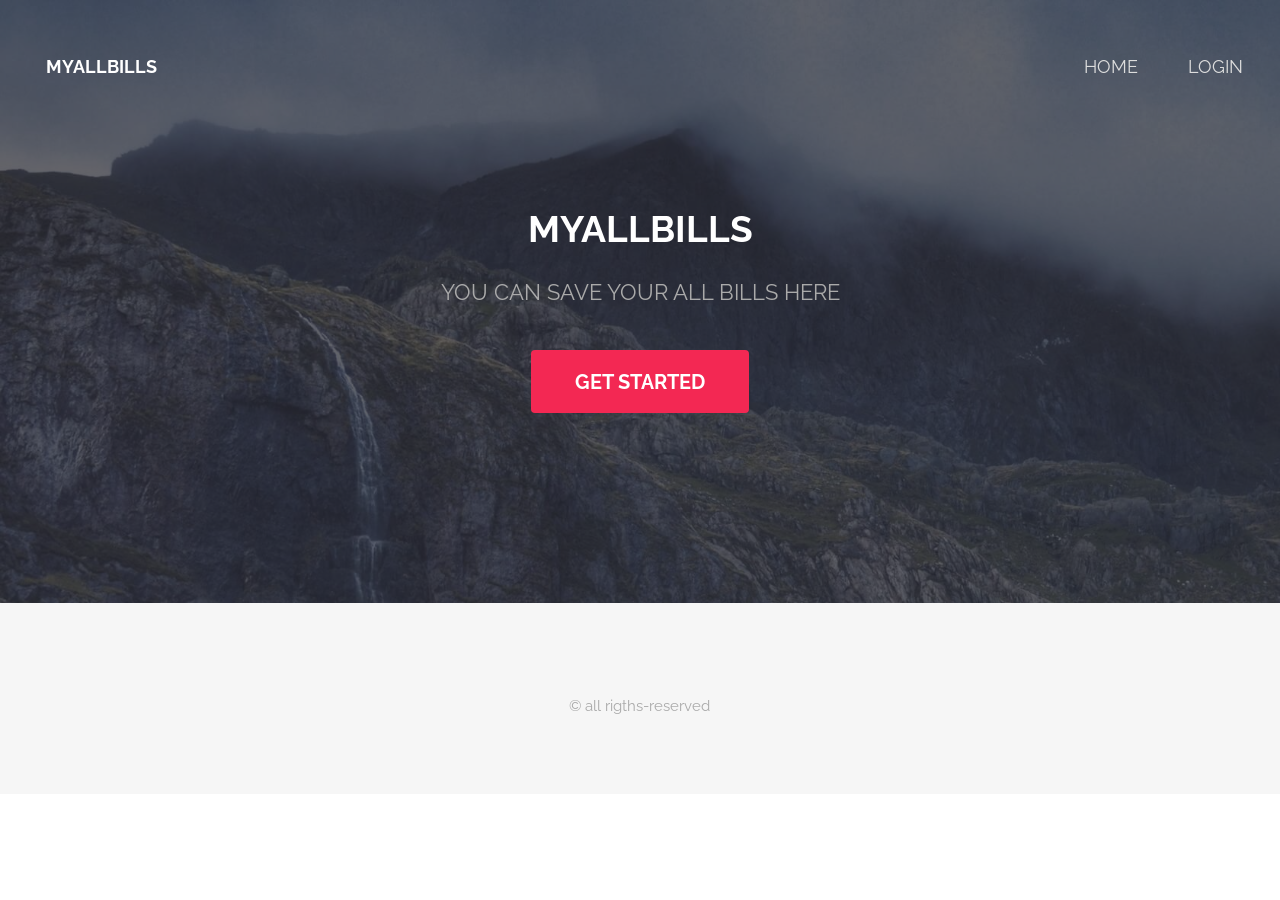
<file: Index.html>
<!DOCTYPE HTML>
<!--
	Spatial by TEMPLATED
	templated.co @templatedco
	Released for free under the Creative Commons Attribution 3.0 license (templated.co/license)
-->
<html>
	<head>
		<title>Home:myallBills</title>
		<meta charset="utf-8" />
		<meta name="viewport" content="width=device-width, initial-scale=1" />
		<link rel="stylesheet" href="new/assets/css/main.css" />
	</head>
	<body class="landing">

		<!-- Header -->
			<header id="header" class="alt">
				<h1><strong><a href="index.html">myallBills</a></strong></h1>
				<nav id="nav">
					<ul>
						<li><a href="index.html">Home</a></li>
						<li><a href="login.html">Login</a></li>
						
					</ul>
				</nav>
			</header>

			<a href="#menu" class="navPanelToggle"><span class="fa fa-bars"></span></a>

		<!-- Banner -->
			<section id="banner">
				<h2>myallBills</h2>
				<p>You can save your all bills here</p>
				<ul class="actions">
					<li><a href="registration.html" class="button special big">Get Started</a></li>
				</ul>
			</section>

			
		<!-- Footer -->
			<footer id="footer">
				<div class="container">
					
					<p class="copyright" &copy;>
						&copy; all rigths-reserved
					</p>
				</div>
			</footer>

		<!-- Scripts -->
			<script src="new/assets/js/jquery.min.js"></script>
			<script src="new/assets/js/skel.min.js"></script>
			<script src="new/assets/js/util.js"></script>
			<script src="new/assets/js/main.js"></script>

	</body>
</html>
</file>
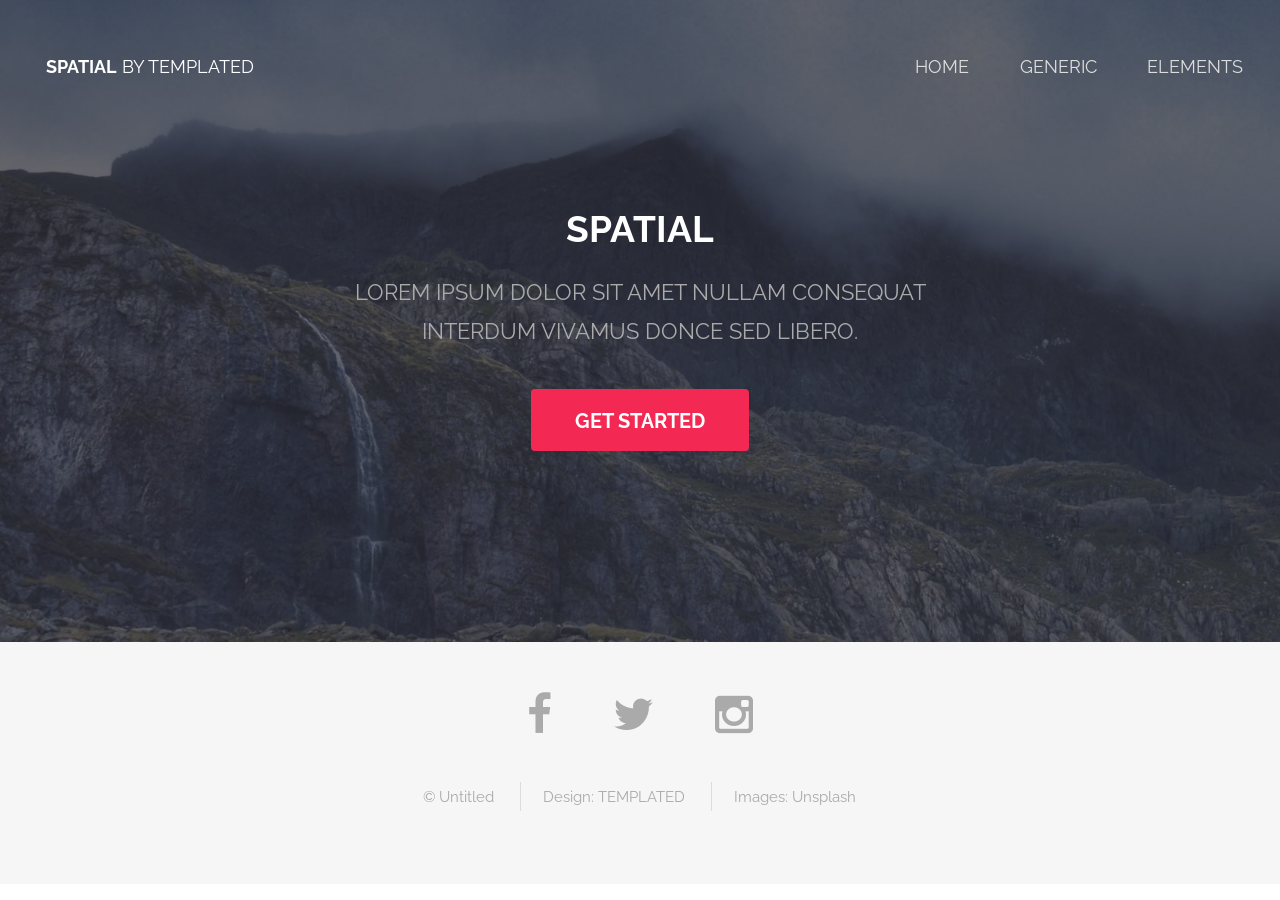
<file: new/index.html>
<!DOCTYPE HTML>
<!--
	Spatial by TEMPLATED
	templated.co @templatedco
	Released for free under the Creative Commons Attribution 3.0 license (templated.co/license)
-->
<html>
	<head>
		<title>Spatial by TEMPLATED</title>
		<meta charset="utf-8" />
		<meta name="viewport" content="width=device-width, initial-scale=1" />
		<link rel="stylesheet" href="assets/css/main.css" />
	</head>
	<body class="landing">

		<!-- Header -->
			<header id="header" class="alt">
				<h1><strong><a href="index.html">Spatial</a></strong> by Templated</h1>
				<nav id="nav">
					<ul>
						<li><a href="index.html">Home</a></li>
						<li><a href="generic.html">Generic</a></li>
						<li><a href="elements.html">Elements</a></li>
					</ul>
				</nav>
			</header>

			<a href="#menu" class="navPanelToggle"><span class="fa fa-bars"></span></a>

		<!-- Banner -->
			<section id="banner">
				<h2>Spatial</h2>
				<p>Lorem ipsum dolor sit amet nullam consequat <br /> interdum vivamus donce sed libero.</p>
				<ul class="actions">
					<li><a href="#" class="button special big">Get Started</a></li>
				</ul>
			</section>

			
		<!-- Footer -->
			<footer id="footer">
				<div class="container">
					<ul class="icons">
						<li><a href="#" class="icon fa-facebook"></a></li>
						<li><a href="#" class="icon fa-twitter"></a></li>
						<li><a href="#" class="icon fa-instagram"></a></li>
					</ul>
					<ul class="copyright">
						<li>&copy; Untitled</li>
						<li>Design: <a href="http://templated.co">TEMPLATED</a></li>
						<li>Images: <a href="http://unsplash.com">Unsplash</a></li>
					</ul>
				</div>
			</footer>

		<!-- Scripts -->
			<script src="assets/js/jquery.min.js"></script>
			<script src="assets/js/skel.min.js"></script>
			<script src="assets/js/util.js"></script>
			<script src="assets/js/main.js"></script>

	</body>
</html>
</file>
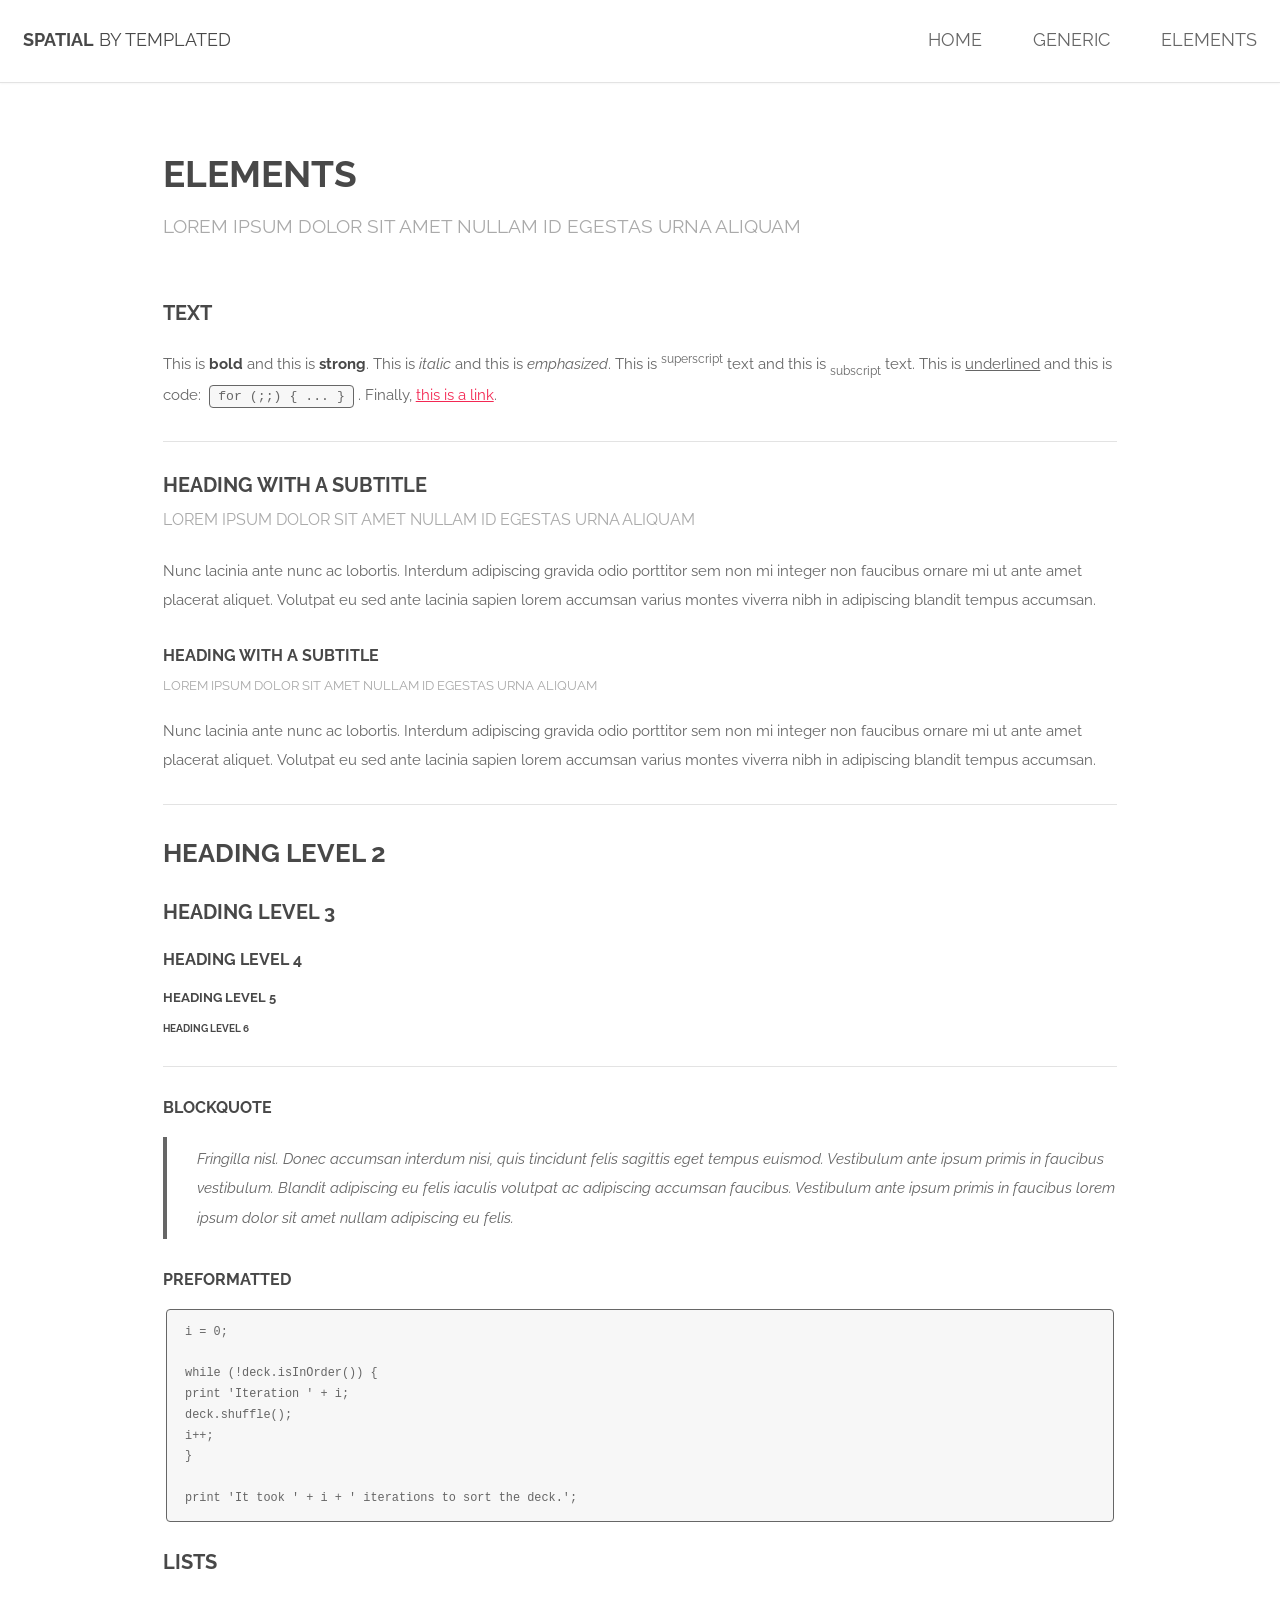
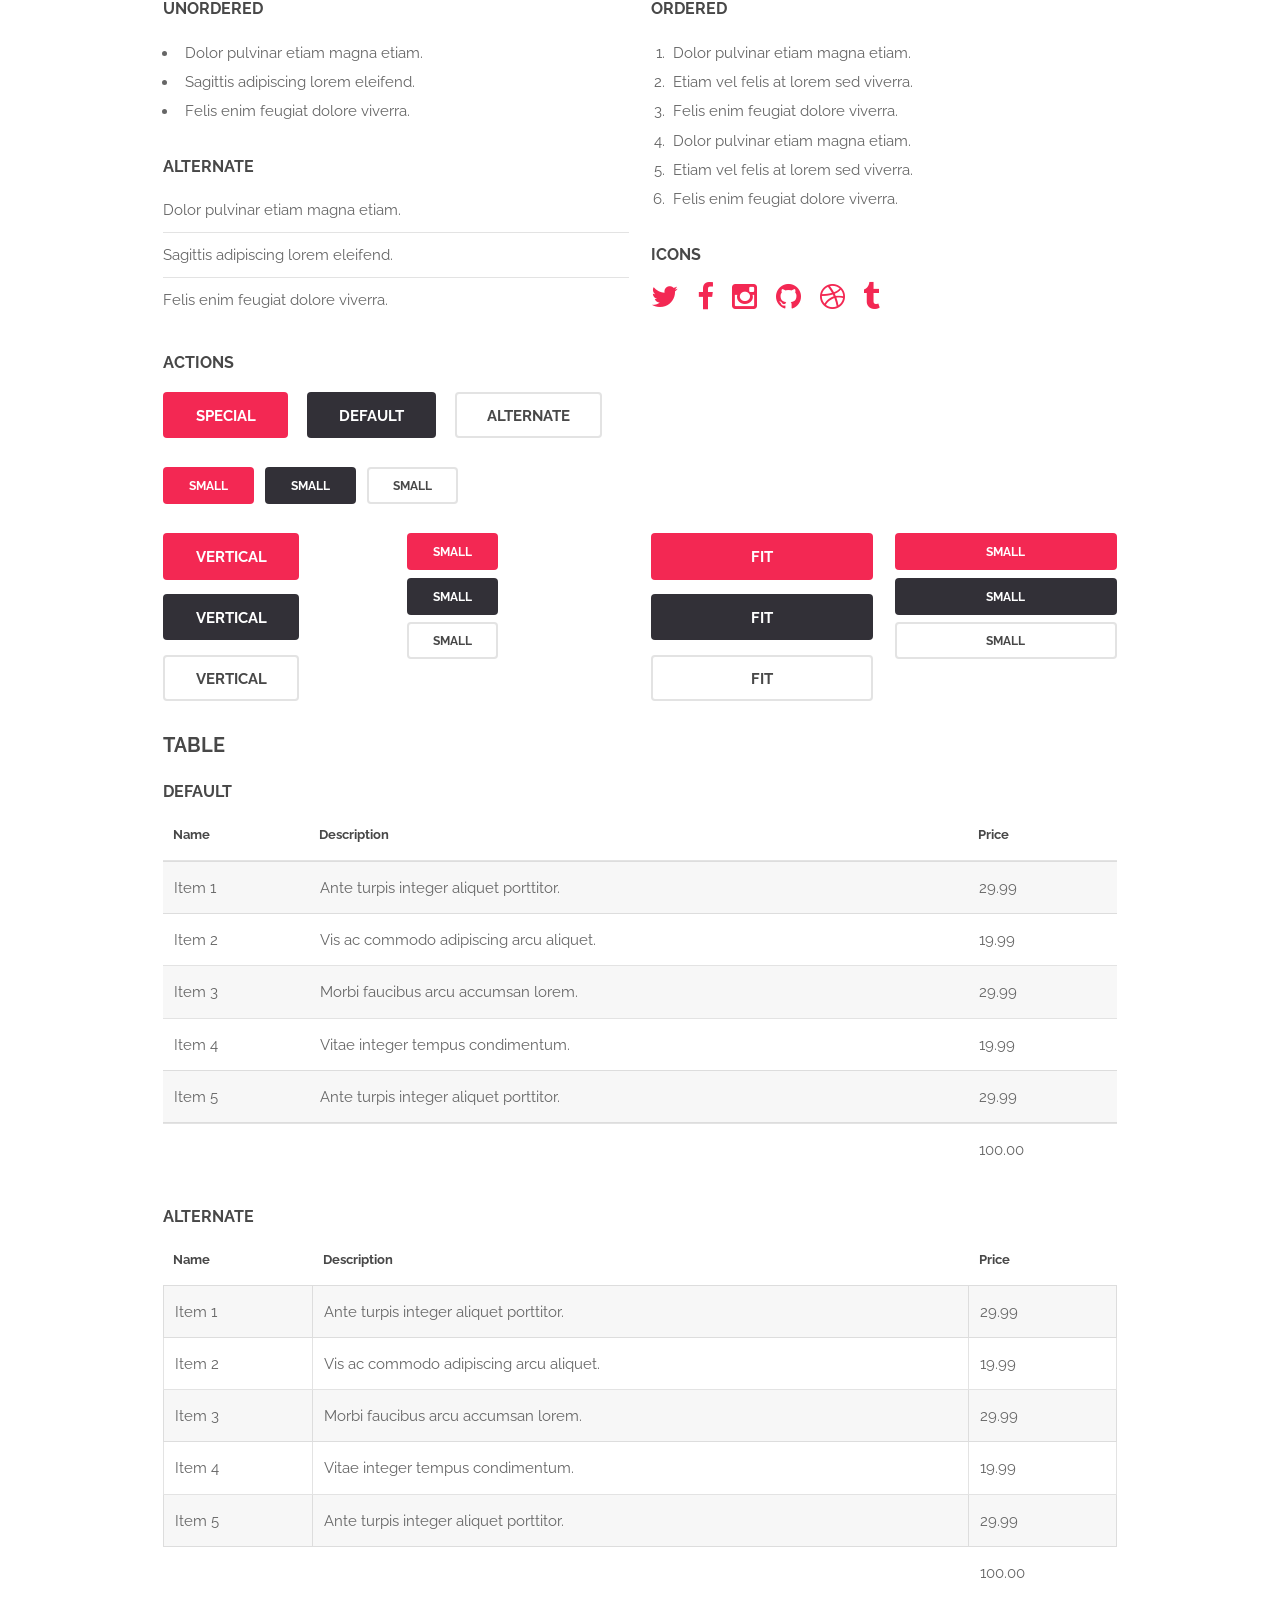
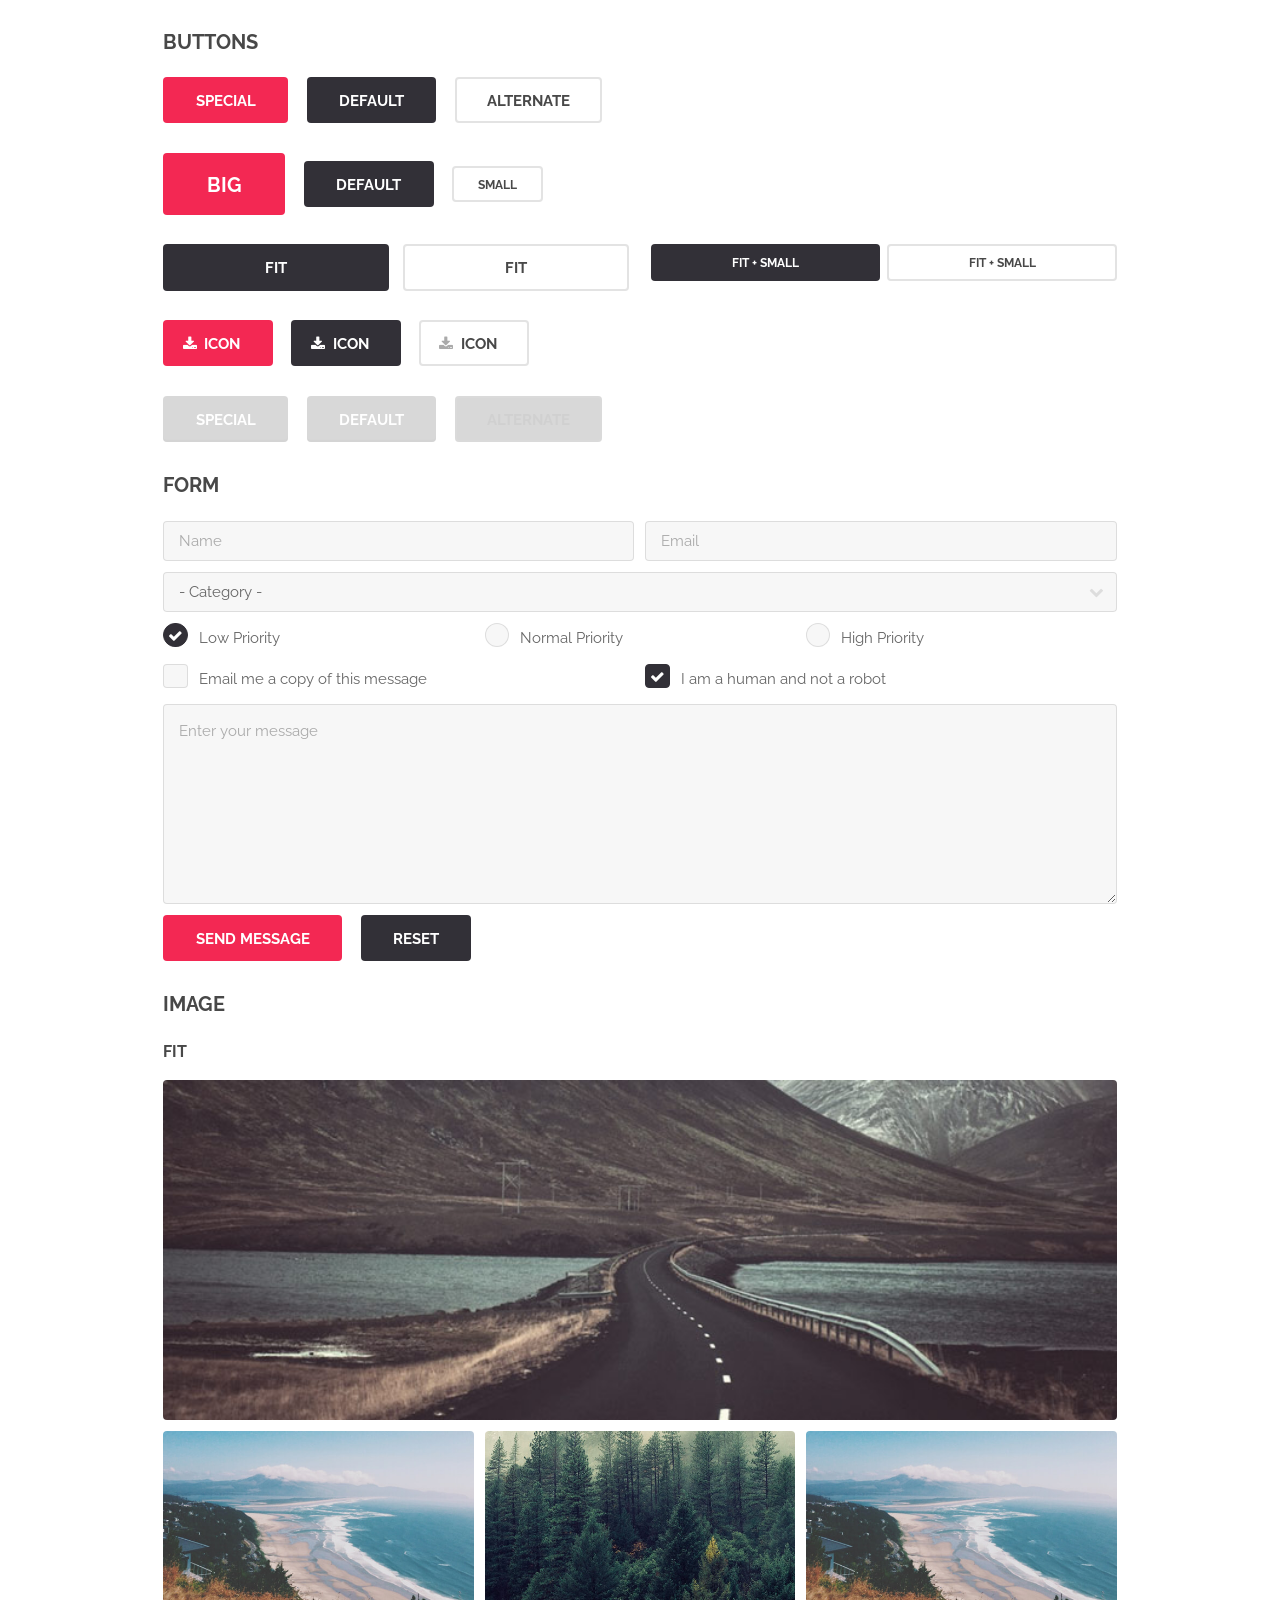
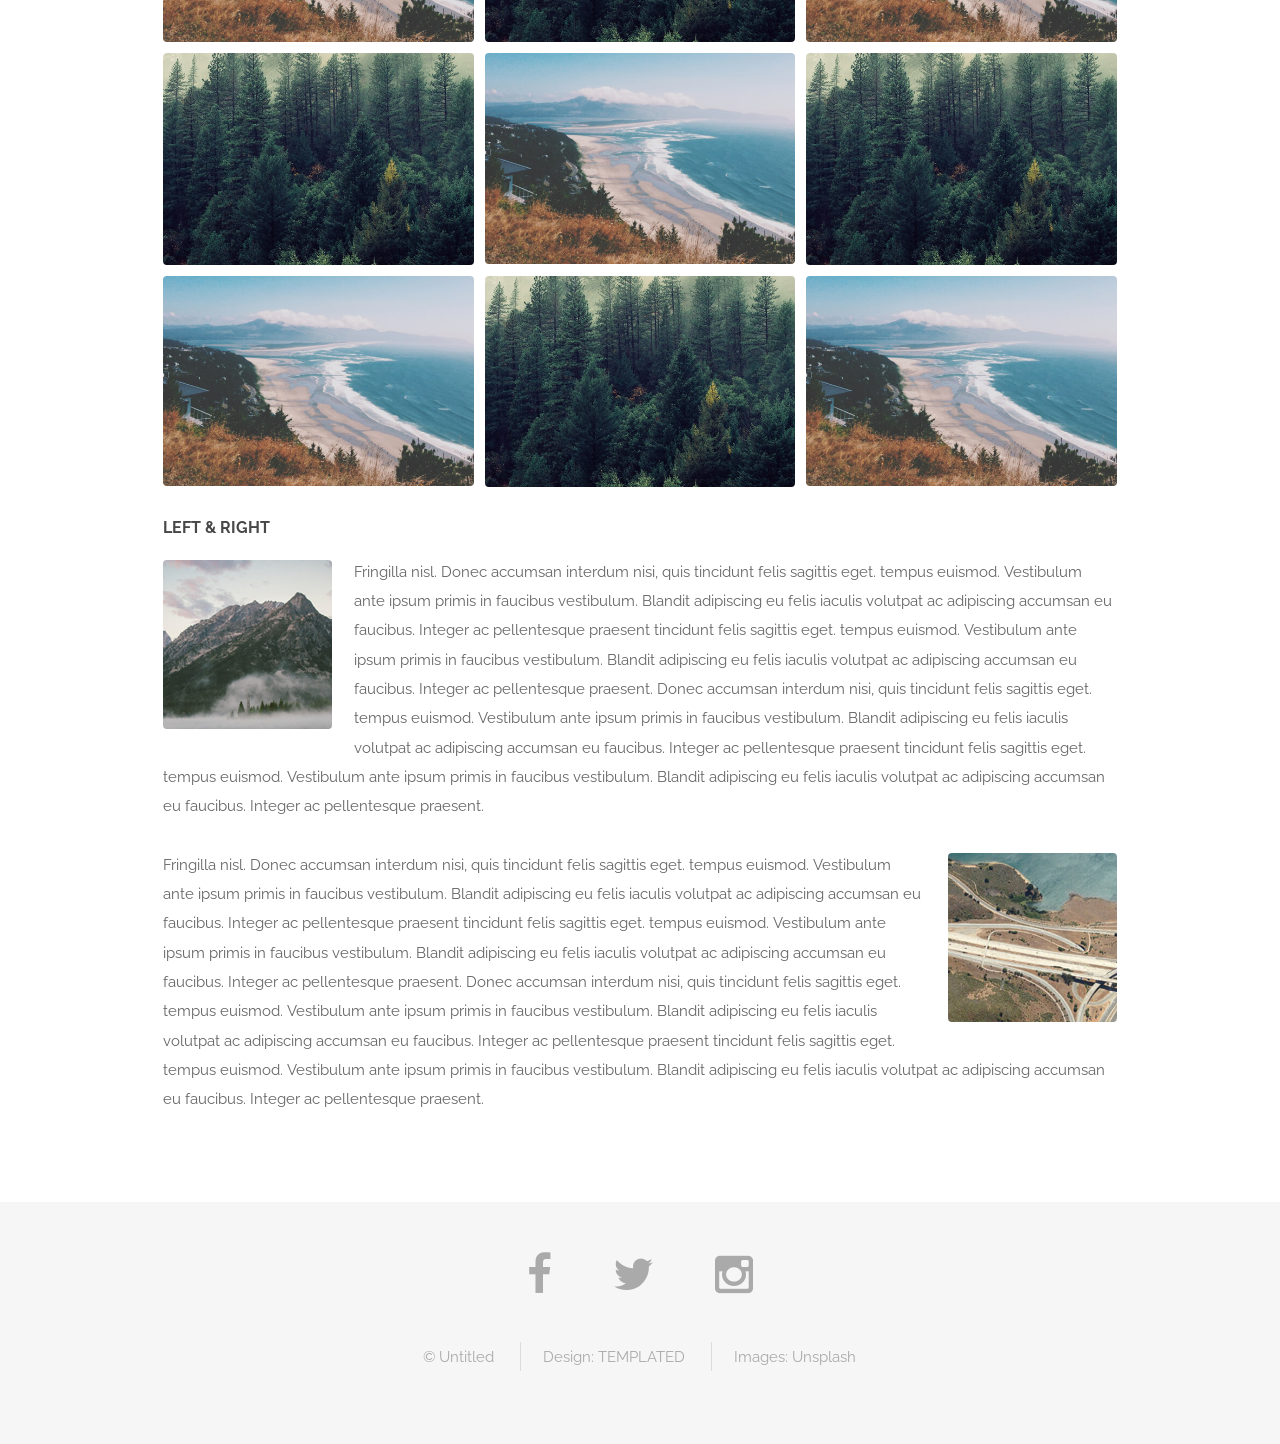
<file: new/elements.html>
<!DOCTYPE HTML>
<!--
	Spatial by TEMPLATED
	templated.co @templatedco
	Released for free under the Creative Commons Attribution 3.0 license (templated.co/license)
-->
<html>
	<head>
		<title>Elements - Spatial by TEMPLATED</title>
		<meta charset="utf-8" />
		<meta name="viewport" content="width=device-width, initial-scale=1" />
		<link rel="stylesheet" href="assets/css/main.css" />
	</head>
	<body>

		<!-- Header -->
			<header id="header">
				<h1><strong><a href="index.html">Spatial</a></strong> by Templated</h1>
				<nav id="nav">
					<ul>
						<li><a href="index.html">Home</a></li>
						<li><a href="generic.html">Generic</a></li>
						<li><a href="elements.html">Elements</a></li>
					</ul>
				</nav>
			</header>

			<a href="#menu" class="navPanelToggle"><span class="fa fa-bars"></span></a>

		<!-- Main -->
			<section id="main" class="wrapper">
				<div class="container">
					<header class="major special">
						<h2>Elements</h2>
						<p>Lorem ipsum dolor sit amet nullam id egestas urna aliquam</p>
					</header>

					<!-- Text -->
						<section>
							<h3>Text</h3>
							<p>This is <b>bold</b> and this is <strong>strong</strong>. This is <i>italic</i> and this is <em>emphasized</em>.
							This is <sup>superscript</sup> text and this is <sub>subscript</sub> text.
							This is <u>underlined</u> and this is code: <code>for (;;) { ... }</code>. Finally, <a href="#">this is a link</a>.</p>

							<hr />

							<header>
								<h3>Heading with a Subtitle</h3>
								<p>Lorem ipsum dolor sit amet nullam id egestas urna aliquam</p>
							</header>
							<p>Nunc lacinia ante nunc ac lobortis. Interdum adipiscing gravida odio porttitor sem non mi integer non faucibus ornare mi ut ante amet placerat aliquet. Volutpat eu sed ante lacinia sapien lorem accumsan varius montes viverra nibh in adipiscing blandit tempus accumsan.</p>
							<header>
								<h4>Heading with a Subtitle</h4>
								<p>Lorem ipsum dolor sit amet nullam id egestas urna aliquam</p>
							</header>
							<p>Nunc lacinia ante nunc ac lobortis. Interdum adipiscing gravida odio porttitor sem non mi integer non faucibus ornare mi ut ante amet placerat aliquet. Volutpat eu sed ante lacinia sapien lorem accumsan varius montes viverra nibh in adipiscing blandit tempus accumsan.</p>

							<hr />

							<h2>Heading Level 2</h2>
							<h3>Heading Level 3</h3>
							<h4>Heading Level 4</h4>
							<h5>Heading Level 5</h5>
							<h6>Heading Level 6</h6>

							<hr />

							<h4>Blockquote</h4>
							<blockquote>Fringilla nisl. Donec accumsan interdum nisi, quis tincidunt felis sagittis eget tempus euismod. Vestibulum ante ipsum primis in faucibus vestibulum. Blandit adipiscing eu felis iaculis volutpat ac adipiscing accumsan faucibus. Vestibulum ante ipsum primis in faucibus lorem ipsum dolor sit amet nullam adipiscing eu felis.</blockquote>

							<h4>Preformatted</h4>
							<pre><code>i = 0;

while (!deck.isInOrder()) {
print 'Iteration ' + i;
deck.shuffle();
i++;
}

print 'It took ' + i + ' iterations to sort the deck.';</code></pre>
						</section>

					<!-- Lists -->
						<section>
							<h3>Lists</h3>
							<div class="row">
								<div class="6u 12u$(xsmall)">

									<h4>Unordered</h4>
									<ul>
										<li>Dolor pulvinar etiam magna etiam.</li>
										<li>Sagittis adipiscing lorem eleifend.</li>
										<li>Felis enim feugiat dolore viverra.</li>
									</ul>

									<h4>Alternate</h4>
									<ul class="alt">
										<li>Dolor pulvinar etiam magna etiam.</li>
										<li>Sagittis adipiscing lorem eleifend.</li>
										<li>Felis enim feugiat dolore viverra.</li>
									</ul>

								</div>
								<div class="6u$ 12u$(xsmall)">

									<h4>Ordered</h4>
									<ol>
										<li>Dolor pulvinar etiam magna etiam.</li>
										<li>Etiam vel felis at lorem sed viverra.</li>
										<li>Felis enim feugiat dolore viverra.</li>
										<li>Dolor pulvinar etiam magna etiam.</li>
										<li>Etiam vel felis at lorem sed viverra.</li>
										<li>Felis enim feugiat dolore viverra.</li>
									</ol>

									<h4>Icons</h4>
									<ul class="icons">
										<li><a href="#" class="icon fa-twitter"><span class="label">Twitter</span></a></li>
										<li><a href="#" class="icon fa-facebook"><span class="label">Facebook</span></a></li>
										<li><a href="#" class="icon fa-instagram"><span class="label">Instagram</span></a></li>
										<li><a href="#" class="icon fa-github"><span class="label">Github</span></a></li>
										<li><a href="#" class="icon fa-dribbble"><span class="label">Dribbble</span></a></li>
										<li><a href="#" class="icon fa-tumblr"><span class="label">Tumblr</span></a></li>
									</ul>

								</div>
							</div>

							<h4>Actions</h4>
							<ul class="actions">
								<li><a href="#" class="button special">Special</a></li>
								<li><a href="#" class="button">Default</a></li>
								<li><a href="#" class="button alt">Alternate</a></li>
							</ul>
							<ul class="actions small">
								<li><a href="#" class="button special small">Small</a></li>
								<li><a href="#" class="button small">Small</a></li>
								<li><a href="#" class="button alt small">Small</a></li>
							</ul>
							<div class="row">
								<div class="3u 6u(small) 12u$(xsmall)">
									<ul class="actions vertical">
										<li><a href="#" class="button special">Vertical</a></li>
										<li><a href="#" class="button">Vertical</a></li>
										<li><a href="#" class="button alt">Vertical</a></li>
									</ul>
								</div>
								<div class="3u 6u$(small) 12u$(xsmall)">
									<ul class="actions vertical small">
										<li><a href="#" class="button special small">Small</a></li>
										<li><a href="#" class="button small">Small</a></li>
										<li><a href="#" class="button alt small">Small</a></li>
									</ul>
								</div>
								<div class="3u 6u(small) 12u$(xsmall)">
									<ul class="actions vertical">
										<li><a href="#" class="button special fit">Fit</a></li>
										<li><a href="#" class="button fit">Fit</a></li>
										<li><a href="#" class="button alt fit">Fit</a></li>
									</ul>
								</div>
								<div class="3u$ 6u$(small) 12u$(xsmall)">
									<ul class="actions vertical small">
										<li><a href="#" class="button special small fit">Small</a></li>
										<li><a href="#" class="button small fit">Small</a></li>
										<li><a href="#" class="button alt small fit">Small</a></li>
									</ul>
								</div>
							</div>
						</section>

					<!-- Table -->
						<section>
							<h3>Table</h3>
							<h4>Default</h4>
							<div class="table-wrapper">
								<table>
									<thead>
										<tr>
											<th>Name</th>
											<th>Description</th>
											<th>Price</th>
										</tr>
									</thead>
									<tbody>
										<tr>
											<td>Item 1</td>
											<td>Ante turpis integer aliquet porttitor.</td>
											<td>29.99</td>
										</tr>
										<tr>
											<td>Item 2</td>
											<td>Vis ac commodo adipiscing arcu aliquet.</td>
											<td>19.99</td>
										</tr>
										<tr>
											<td>Item 3</td>
											<td> Morbi faucibus arcu accumsan lorem.</td>
											<td>29.99</td>
										</tr>
										<tr>
											<td>Item 4</td>
											<td>Vitae integer tempus condimentum.</td>
											<td>19.99</td>
										</tr>
										<tr>
											<td>Item 5</td>
											<td>Ante turpis integer aliquet porttitor.</td>
											<td>29.99</td>
										</tr>
									</tbody>
									<tfoot>
										<tr>
											<td colspan="2"></td>
											<td>100.00</td>
										</tr>
									</tfoot>
								</table>
							</div>
							<h4>Alternate</h4>
							<div class="table-wrapper">
								<table class="alt">
									<thead>
										<tr>
											<th>Name</th>
											<th>Description</th>
											<th>Price</th>
										</tr>
									</thead>
									<tbody>
										<tr>
											<td>Item 1</td>
											<td>Ante turpis integer aliquet porttitor.</td>
											<td>29.99</td>
										</tr>
										<tr>
											<td>Item 2</td>
											<td>Vis ac commodo adipiscing arcu aliquet.</td>
											<td>19.99</td>
										</tr>
										<tr>
											<td>Item 3</td>
											<td> Morbi faucibus arcu accumsan lorem.</td>
											<td>29.99</td>
										</tr>
										<tr>
											<td>Item 4</td>
											<td>Vitae integer tempus condimentum.</td>
											<td>19.99</td>
										</tr>
										<tr>
											<td>Item 5</td>
											<td>Ante turpis integer aliquet porttitor.</td>
											<td>29.99</td>
										</tr>
									</tbody>
									<tfoot>
										<tr>
											<td colspan="2"></td>
											<td>100.00</td>
										</tr>
									</tfoot>
								</table>
							</div>
						</section>

					<!-- Buttons -->
						<section>
							<h3>Buttons</h3>
							<ul class="actions">
								<li><a href="#" class="button special">Special</a></li>
								<li><a href="#" class="button">Default</a></li>
								<li><a href="#" class="button alt">Alternate</a></li>
							</ul>
							<ul class="actions">
								<li><a href="#" class="button special big">Big</a></li>
								<li><a href="#" class="button">Default</a></li>
								<li><a href="#" class="button alt small">Small</a></li>
							</ul>
							<div class="row">
								<div class="6u 12u$(xsmall)">
									<ul class="actions fit">
										<li><a href="#" class="button fit">Fit</a></li>
										<li><a href="#" class="button alt fit">Fit</a></li>
									</ul>
								</div>
								<div class="6u$ 12u$(xsmall)">
									<ul class="actions fit small">
										<li><a href="#" class="button fit small">Fit + Small</a></li>
										<li><a href="#" class="button alt fit small">Fit + Small</a></li>
									</ul>
								</div>
							</div>
							<ul class="actions">
								<li><a href="#" class="button special icon fa-download">Icon</a></li>
								<li><a href="#" class="button icon fa-download">Icon</a></li>
								<li><a href="#" class="button alt icon fa-download">Icon</a></li>
							</ul>
							<ul class="actions">
								<li><span class="button special disabled">Special</span></li>
								<li><span class="button disabled">Default</span></li>
								<li><span class="button alt disabled">Alternate</span></li>
							</ul>
						</section>

					<!-- Form -->
						<section>
							<h3>Form</h3>
							<form method="post" action="#">
								<div class="row uniform 50%">
									<div class="6u 12u$(xsmall)">
										<input type="text" name="name" id="name" value="" placeholder="Name" />
									</div>
									<div class="6u$ 12u$(xsmall)">
										<input type="email" name="email" id="email" value="" placeholder="Email" />
									</div>
									<div class="12u$">
										<div class="select-wrapper">
											<select name="category" id="category">
												<option value="">- Category -</option>
												<option value="1">Manufacturing</option>
												<option value="1">Shipping</option>
												<option value="1">Administration</option>
												<option value="1">Human Resources</option>
											</select>
										</div>
									</div>
									<div class="4u 12u$(xsmall)">
										<input type="radio" id="priority-low" name="priority" checked>
										<label for="priority-low">Low Priority</label>
									</div>
									<div class="4u 12u$(xsmall)">
										<input type="radio" id="priority-normal" name="priority">
										<label for="priority-normal">Normal Priority</label>
									</div>
									<div class="4u$ 12u$(xsmall)">
										<input type="radio" id="priority-high" name="priority">
										<label for="priority-high">High Priority</label>
									</div>
									<div class="6u 12u$(small)">
										<input type="checkbox" id="copy" name="copy">
										<label for="copy">Email me a copy of this message</label>
									</div>
									<div class="6u$ 12u$(small)">
										<input type="checkbox" id="human" name="human" checked>
										<label for="human">I am a human and not a robot</label>
									</div>
									<div class="12u$">
										<textarea name="message" id="message" placeholder="Enter your message" rows="6"></textarea>
									</div>
									<div class="12u$">
										<ul class="actions">
											<li><input type="submit" value="Send Message" class="special" /></li>
											<li><input type="reset" value="Reset" /></li>
										</ul>
									</div>
								</div>
							</form>
						</section>

					<!-- Image -->
						<section>
							<h3>Image</h3>
							<h4>Fit</h4>
							<div class="box alt">
								<div class="row 50% uniform">
									<div class="12u$"><span class="image fit"><img src="images/pic01.jpg" alt="" /></span></div>
									<div class="4u"><span class="image fit"><img src="images/pic02.jpg" alt="" /></span></div>
									<div class="4u"><span class="image fit"><img src="images/pic03.jpg" alt="" /></span></div>
									<div class="4u$"><span class="image fit"><img src="images/pic02.jpg" alt="" /></span></div>
									<div class="4u"><span class="image fit"><img src="images/pic03.jpg" alt="" /></span></div>
									<div class="4u"><span class="image fit"><img src="images/pic02.jpg" alt="" /></span></div>
									<div class="4u$"><span class="image fit"><img src="images/pic03.jpg" alt="" /></span></div>
									<div class="4u"><span class="image fit"><img src="images/pic02.jpg" alt="" /></span></div>
									<div class="4u"><span class="image fit"><img src="images/pic03.jpg" alt="" /></span></div>
									<div class="4u$"><span class="image fit"><img src="images/pic02.jpg" alt="" /></span></div>
								</div>
							</div>

							<h4>Left &amp; Right</h4>
							<p><span class="image left"><img src="images/pic04.jpg" alt="" /></span>Fringilla nisl. Donec accumsan interdum nisi, quis tincidunt felis sagittis eget. tempus euismod. Vestibulum ante ipsum primis in faucibus vestibulum. Blandit adipiscing eu felis iaculis volutpat ac adipiscing accumsan eu faucibus. Integer ac pellentesque praesent tincidunt felis sagittis eget. tempus euismod. Vestibulum ante ipsum primis in faucibus vestibulum. Blandit adipiscing eu felis iaculis volutpat ac adipiscing accumsan eu faucibus. Integer ac pellentesque praesent. Donec accumsan interdum nisi, quis tincidunt felis sagittis eget. tempus euismod. Vestibulum ante ipsum primis in faucibus vestibulum. Blandit adipiscing eu felis iaculis volutpat ac adipiscing accumsan eu faucibus. Integer ac pellentesque praesent tincidunt felis sagittis eget. tempus euismod. Vestibulum ante ipsum primis in faucibus vestibulum. Blandit adipiscing eu felis iaculis volutpat ac adipiscing accumsan eu faucibus. Integer ac pellentesque praesent.</p>
							<p><span class="image right"><img src="images/pic05.jpg" alt="" /></span>Fringilla nisl. Donec accumsan interdum nisi, quis tincidunt felis sagittis eget. tempus euismod. Vestibulum ante ipsum primis in faucibus vestibulum. Blandit adipiscing eu felis iaculis volutpat ac adipiscing accumsan eu faucibus. Integer ac pellentesque praesent tincidunt felis sagittis eget. tempus euismod. Vestibulum ante ipsum primis in faucibus vestibulum. Blandit adipiscing eu felis iaculis volutpat ac adipiscing accumsan eu faucibus. Integer ac pellentesque praesent. Donec accumsan interdum nisi, quis tincidunt felis sagittis eget. tempus euismod. Vestibulum ante ipsum primis in faucibus vestibulum. Blandit adipiscing eu felis iaculis volutpat ac adipiscing accumsan eu faucibus. Integer ac pellentesque praesent tincidunt felis sagittis eget. tempus euismod. Vestibulum ante ipsum primis in faucibus vestibulum. Blandit adipiscing eu felis iaculis volutpat ac adipiscing accumsan eu faucibus. Integer ac pellentesque praesent.</p>
						</section>

				</div>
			</section>

		<!-- Footer -->
			<footer id="footer">
				<div class="container">
					<ul class="icons">
						<li><a href="#" class="icon fa-facebook"></a></li>
						<li><a href="#" class="icon fa-twitter"></a></li>
						<li><a href="#" class="icon fa-instagram"></a></li>
					</ul>
					<ul class="copyright">
						<li>&copy; Untitled</li>
						<li>Design: <a href="http://templated.co">TEMPLATED</a></li>
						<li>Images: <a href="http://unsplash.com">Unsplash</a></li>
					</ul>
				</div>
			</footer>

		<!-- Scripts -->
			<script src="assets/js/jquery.min.js"></script>
			<script src="assets/js/skel.min.js"></script>
			<script src="assets/js/util.js"></script>
			<script src="assets/js/main.js"></script>

	</body>
</html>
</file>
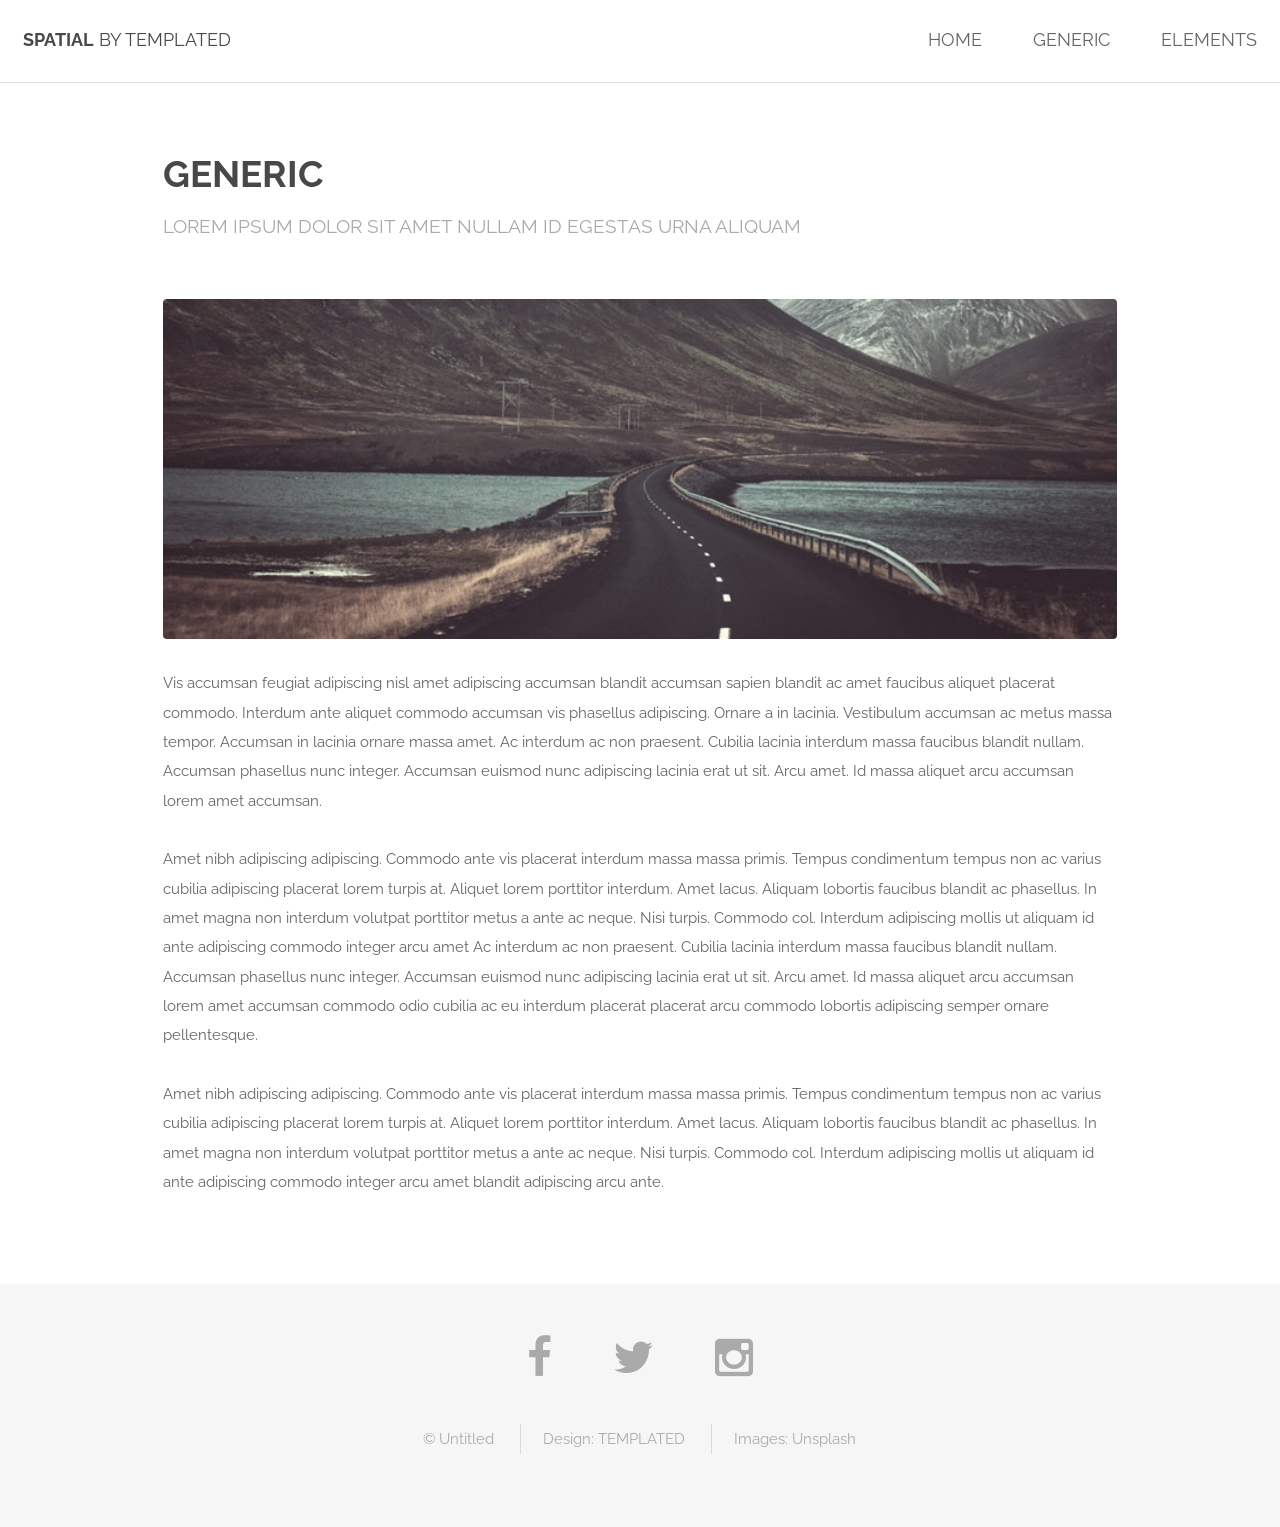
<file: new/generic.html>
<!DOCTYPE HTML>
<!--
	Spatial by TEMPLATED
	templated.co @templatedco
	Released for free under the Creative Commons Attribution 3.0 license (templated.co/license)
-->
<html>
	<head>
		<title>Generic - Spatial by TEMPLATED</title>
		<meta charset="utf-8" />
		<meta name="viewport" content="width=device-width, initial-scale=1" />
		<link rel="stylesheet" href="assets/css/main.css" />
	</head>
	<body>

		<!-- Header -->
			<header id="header">
				<h1><strong><a href="index.html">Spatial</a></strong> by Templated</h1>
				<nav id="nav">
					<ul>
						<li><a href="index.html">Home</a></li>
						<li><a href="generic.html">Generic</a></li>
						<li><a href="elements.html">Elements</a></li>
					</ul>
				</nav>
			</header>

			<a href="#menu" class="navPanelToggle"><span class="fa fa-bars"></span></a>

		<!-- Main -->
			<section id="main" class="wrapper">
				<div class="container">

					<header class="major special">
						<h2>Generic</h2>
						<p>Lorem ipsum dolor sit amet nullam id egestas urna aliquam</p>
					</header>

					<a href="#" class="image fit"><img src="images/pic01.jpg" alt="" /></a>
					<p>Vis accumsan feugiat adipiscing nisl amet adipiscing accumsan blandit accumsan sapien blandit ac amet faucibus aliquet placerat commodo. Interdum ante aliquet commodo accumsan vis phasellus adipiscing. Ornare a in lacinia. Vestibulum accumsan ac metus massa tempor. Accumsan in lacinia ornare massa amet. Ac interdum ac non praesent. Cubilia lacinia interdum massa faucibus blandit nullam. Accumsan phasellus nunc integer. Accumsan euismod nunc adipiscing lacinia erat ut sit. Arcu amet. Id massa aliquet arcu accumsan lorem amet accumsan.</p>
					<p>Amet nibh adipiscing adipiscing. Commodo ante vis placerat interdum massa massa primis. Tempus condimentum tempus non ac varius cubilia adipiscing placerat lorem turpis at. Aliquet lorem porttitor interdum. Amet lacus. Aliquam lobortis faucibus blandit ac phasellus. In amet magna non interdum volutpat porttitor metus a ante ac neque. Nisi turpis. Commodo col. Interdum adipiscing mollis ut aliquam id ante adipiscing commodo integer arcu amet Ac interdum ac non praesent. Cubilia lacinia interdum massa faucibus blandit nullam. Accumsan phasellus nunc integer. Accumsan euismod nunc adipiscing lacinia erat ut sit. Arcu amet. Id massa aliquet arcu accumsan lorem amet accumsan commodo odio cubilia ac eu interdum placerat placerat arcu commodo lobortis adipiscing semper ornare pellentesque.</p>
					<p>Amet nibh adipiscing adipiscing. Commodo ante vis placerat interdum massa massa primis. Tempus condimentum tempus non ac varius cubilia adipiscing placerat lorem turpis at. Aliquet lorem porttitor interdum. Amet lacus. Aliquam lobortis faucibus blandit ac phasellus. In amet magna non interdum volutpat porttitor metus a ante ac neque. Nisi turpis. Commodo col. Interdum adipiscing mollis ut aliquam id ante adipiscing commodo integer arcu amet blandit adipiscing arcu ante.</p>

				</div>
			</section>

		<!-- Footer -->
			<footer id="footer">
				<div class="container">
					<ul class="icons">
						<li><a href="#" class="icon fa-facebook"></a></li>
						<li><a href="#" class="icon fa-twitter"></a></li>
						<li><a href="#" class="icon fa-instagram"></a></li>
					</ul>
					<ul class="copyright">
						<li>&copy; Untitled</li>
						<li>Design: <a href="http://templated.co">TEMPLATED</a></li>
						<li>Images: <a href="http://unsplash.com">Unsplash</a></li>
					</ul>
				</div>
			</footer>

		<!-- Scripts -->
			<script src="assets/js/jquery.min.js"></script>
			<script src="assets/js/skel.min.js"></script>
			<script src="assets/js/util.js"></script>
			<script src="assets/js/main.js"></script>

	</body>
</html>
</file>
<file: new/assets/css/main.css>
@import url(font-awesome.min.css);
@import url(https://fonts.googleapis.com/css?family=Raleway:400,700);

/*
	Spatial by TEMPLATED
	templated.co @templatedco
	Released for free under the Creative Commons Attribution 3.0 license (templated.co/license)
*/

/* Reset */

	html, body, div, span, applet, object, iframe, h1, h2, h3, h4, h5, h6, p, blockquote, pre, a, abbr, acronym, address, big, cite, code, del, dfn, em, img, ins, kbd, q, s, samp, small, strike, strong, sub, sup, tt, var, b, u, i, center, dl, dt, dd, ol, ul, li, fieldset, form, label, legend, table, caption, tbody, tfoot, thead, tr, th, td, article, aside, canvas, details, embed, figure, figcaption, footer, header, hgroup, menu, nav, output, ruby, section, summary, time, mark, audio, video {
		margin: 0;
		padding: 0;
		border: 0;
		font-size: 100%;
		font: inherit;
		vertical-align: baseline;
	}

	article, aside, details, figcaption, figure, footer, header, hgroup, menu, nav, section {
		display: block;
	}

	body {
		line-height: 1;
	}

	ol, ul {
		list-style: none;
	}

	blockquote, q {
		quotes: none;
	}

	blockquote:before, blockquote:after, q:before, q:after {
		content: '';
		content: none;
	}

	table {
		border-collapse: collapse;
		border-spacing: 0;
	}

	body {
		-webkit-text-size-adjust: none;
	}

/* Box Model */

	*, *:before, *:after {
		-moz-box-sizing: border-box;
		-webkit-box-sizing: border-box;
		box-sizing: border-box;
	}

/* Containers */

	.container {
		margin-left: auto;
		margin-right: auto;
	}

	.container.\31 25\25 {
		width: 100%;
		max-width: 100em;
		min-width: 80em;
	}

	.container.\37 5\25 {
		width: 60em;
	}

	.container.\35 0\25 {
		width: 40em;
	}

	.container.\32 5\25 {
		width: 20em;
	}

	.container {
		width: 80em;
	}

	@media screen and (max-width: 1680px) {

		.container.\31 25\25 {
			width: 100%;
			max-width: 100em;
			min-width: 80em;
		}

		.container.\37 5\25 {
			width: 60em;
		}

		.container.\35 0\25 {
			width: 40em;
		}

		.container.\32 5\25 {
			width: 20em;
		}

		.container {
			width: 80em;
		}

	}

	@media screen and (max-width: 1280px) {

		.container.\31 25\25 {
			width: 100%;
			max-width: 81.25em;
			min-width: 65em;
		}

		.container.\37 5\25 {
			width: 48.75em;
		}

		.container.\35 0\25 {
			width: 32.5em;
		}

		.container.\32 5\25 {
			width: 16.25em;
		}

		.container {
			width: 65em;
		}

	}

	@media screen and (max-width: 980px) {

		.container.\31 25\25 {
			width: 100%;
			max-width: 112.5%;
			min-width: 90%;
		}

		.container.\37 5\25 {
			width: 67.5%;
		}

		.container.\35 0\25 {
			width: 45%;
		}

		.container.\32 5\25 {
			width: 22.5%;
		}

		.container {
			width: 90%;
		}

	}

	@media screen and (max-width: 736px) {

		.container.\31 25\25 {
			width: 100%;
			max-width: 112.5%;
			min-width: 90%;
		}

		.container.\37 5\25 {
			width: 67.5%;
		}

		.container.\35 0\25 {
			width: 45%;
		}

		.container.\32 5\25 {
			width: 22.5%;
		}

		.container {
			width: 90% !important;
		}

	}

	@media screen and (max-width: 480px) {

		.container.\31 25\25 {
			width: 100%;
			max-width: 112.5%;
			min-width: 90%;
		}

		.container.\37 5\25 {
			width: 67.5%;
		}

		.container.\35 0\25 {
			width: 45%;
		}

		.container.\32 5\25 {
			width: 22.5%;
		}

		.container {
			width: 90% !important;
		}

	}

/* Grid */

	.row {
		border-bottom: solid 1px transparent;
		-moz-box-sizing: border-box;
		-webkit-box-sizing: border-box;
		box-sizing: border-box;
	}

	.row > * {
		float: left;
		-moz-box-sizing: border-box;
		-webkit-box-sizing: border-box;
		box-sizing: border-box;
	}

	.row:after, .row:before {
		content: '';
		display: block;
		clear: both;
		height: 0;
	}

	.row.uniform > * > :first-child {
		margin-top: 0;
	}

	.row.uniform > * > :last-child {
		margin-bottom: 0;
	}

	.row.\30 \25 > * {
		padding: 0 0 0 0em;
	}

	.row.\30 \25 {
		margin: 0 0 -1px 0em;
	}

	.row.uniform.\30 \25 > * {
		padding: 0em 0 0 0em;
	}

	.row.uniform.\30 \25 {
		margin: 0em 0 -1px 0em;
	}

	.row > * {
		padding: 0 0 0 2em;
	}

	.row {
		margin: 0 0 -1px -2em;
	}

	.row.uniform > * {
		padding: 2em 0 0 2em;
	}

	.row.uniform {
		margin: -2em 0 -1px -2em;
	}

	.row.\32 00\25 > * {
		padding: 0 0 0 4em;
	}

	.row.\32 00\25 {
		margin: 0 0 -1px -4em;
	}

	.row.uniform.\32 00\25 > * {
		padding: 4em 0 0 4em;
	}

	.row.uniform.\32 00\25 {
		margin: -4em 0 -1px -4em;
	}

	.row.\31 50\25 > * {
		padding: 0 0 0 3em;
	}

	.row.\31 50\25 {
		margin: 0 0 -1px -3em;
	}

	.row.uniform.\31 50\25 > * {
		padding: 3em 0 0 3em;
	}

	.row.uniform.\31 50\25 {
		margin: -3em 0 -1px -3em;
	}

	.row.\35 0\25 > * {
		padding: 0 0 0 1em;
	}

	.row.\35 0\25 {
		margin: 0 0 -1px -1em;
	}

	.row.uniform.\35 0\25 > * {
		padding: 1em 0 0 1em;
	}

	.row.uniform.\35 0\25 {
		margin: -1em 0 -1px -1em;
	}

	.row.\32 5\25 > * {
		padding: 0 0 0 0.5em;
	}

	.row.\32 5\25 {
		margin: 0 0 -1px -0.5em;
	}

	.row.uniform.\32 5\25 > * {
		padding: 0.5em 0 0 0.5em;
	}

	.row.uniform.\32 5\25 {
		margin: -0.5em 0 -1px -0.5em;
	}

	.\31 2u, .\31 2u\24 {
		width: 100%;
		clear: none;
		margin-left: 0;
	}

	.\31 1u, .\31 1u\24 {
		width: 91.6666666667%;
		clear: none;
		margin-left: 0;
	}

	.\31 0u, .\31 0u\24 {
		width: 83.3333333333%;
		clear: none;
		margin-left: 0;
	}

	.\39 u, .\39 u\24 {
		width: 75%;
		clear: none;
		margin-left: 0;
	}

	.\38 u, .\38 u\24 {
		width: 66.6666666667%;
		clear: none;
		margin-left: 0;
	}

	.\37 u, .\37 u\24 {
		width: 58.3333333333%;
		clear: none;
		margin-left: 0;
	}

	.\36 u, .\36 u\24 {
		width: 50%;
		clear: none;
		margin-left: 0;
	}

	.\35 u, .\35 u\24 {
		width: 41.6666666667%;
		clear: none;
		margin-left: 0;
	}

	.\34 u, .\34 u\24 {
		width: 33.3333333333%;
		clear: none;
		margin-left: 0;
	}

	.\33 u, .\33 u\24 {
		width: 25%;
		clear: none;
		margin-left: 0;
	}

	.\32 u, .\32 u\24 {
		width: 16.6666666667%;
		clear: none;
		margin-left: 0;
	}

	.\31 u, .\31 u\24 {
		width: 8.3333333333%;
		clear: none;
		margin-left: 0;
	}

	.\31 2u\24 + *,
	.\31 1u\24 + *,
	.\31 0u\24 + *,
	.\39 u\24 + *,
	.\38 u\24 + *,
	.\37 u\24 + *,
	.\36 u\24 + *,
	.\35 u\24 + *,
	.\34 u\24 + *,
	.\33 u\24 + *,
	.\32 u\24 + *,
	.\31 u\24 + * {
		clear: left;
	}

	.\-11u {
		margin-left: 91.66667%;
	}

	.\-10u {
		margin-left: 83.33333%;
	}

	.\-9u {
		margin-left: 75%;
	}

	.\-8u {
		margin-left: 66.66667%;
	}

	.\-7u {
		margin-left: 58.33333%;
	}

	.\-6u {
		margin-left: 50%;
	}

	.\-5u {
		margin-left: 41.66667%;
	}

	.\-4u {
		margin-left: 33.33333%;
	}

	.\-3u {
		margin-left: 25%;
	}

	.\-2u {
		margin-left: 16.66667%;
	}

	.\-1u {
		margin-left: 8.33333%;
	}

	@media screen and (max-width: 1680px) {

		.row > * {
			padding: 0 0 0 2em;
		}

		.row {
			margin: 0 0 -1px -2em;
		}

		.row.uniform > * {
			padding: 2em 0 0 2em;
		}

		.row.uniform {
			margin: -2em 0 -1px -2em;
		}

		.row.\32 00\25 > * {
			padding: 0 0 0 4em;
		}

		.row.\32 00\25 {
			margin: 0 0 -1px -4em;
		}

		.row.uniform.\32 00\25 > * {
			padding: 4em 0 0 4em;
		}

		.row.uniform.\32 00\25 {
			margin: -4em 0 -1px -4em;
		}

		.row.\31 50\25 > * {
			padding: 0 0 0 3em;
		}

		.row.\31 50\25 {
			margin: 0 0 -1px -3em;
		}

		.row.uniform.\31 50\25 > * {
			padding: 3em 0 0 3em;
		}

		.row.uniform.\31 50\25 {
			margin: -3em 0 -1px -3em;
		}

		.row.\35 0\25 > * {
			padding: 0 0 0 1em;
		}

		.row.\35 0\25 {
			margin: 0 0 -1px -1em;
		}

		.row.uniform.\35 0\25 > * {
			padding: 1em 0 0 1em;
		}

		.row.uniform.\35 0\25 {
			margin: -1em 0 -1px -1em;
		}

		.row.\32 5\25 > * {
			padding: 0 0 0 0.5em;
		}

		.row.\32 5\25 {
			margin: 0 0 -1px -0.5em;
		}

		.row.uniform.\32 5\25 > * {
			padding: 0.5em 0 0 0.5em;
		}

		.row.uniform.\32 5\25 {
			margin: -0.5em 0 -1px -0.5em;
		}

		.\31 2u\28xlarge\29, .\31 2u\24\28xlarge\29 {
			width: 100%;
			clear: none;
			margin-left: 0;
		}

		.\31 1u\28xlarge\29, .\31 1u\24\28xlarge\29 {
			width: 91.6666666667%;
			clear: none;
			margin-left: 0;
		}

		.\31 0u\28xlarge\29, .\31 0u\24\28xlarge\29 {
			width: 83.3333333333%;
			clear: none;
			margin-left: 0;
		}

		.\39 u\28xlarge\29, .\39 u\24\28xlarge\29 {
			width: 75%;
			clear: none;
			margin-left: 0;
		}

		.\38 u\28xlarge\29, .\38 u\24\28xlarge\29 {
			width: 66.6666666667%;
			clear: none;
			margin-left: 0;
		}

		.\37 u\28xlarge\29, .\37 u\24\28xlarge\29 {
			width: 58.3333333333%;
			clear: none;
			margin-left: 0;
		}

		.\36 u\28xlarge\29, .\36 u\24\28xlarge\29 {
			width: 50%;
			clear: none;
			margin-left: 0;
		}

		.\35 u\28xlarge\29, .\35 u\24\28xlarge\29 {
			width: 41.6666666667%;
			clear: none;
			margin-left: 0;
		}

		.\34 u\28xlarge\29, .\34 u\24\28xlarge\29 {
			width: 33.3333333333%;
			clear: none;
			margin-left: 0;
		}

		.\33 u\28xlarge\29, .\33 u\24\28xlarge\29 {
			width: 25%;
			clear: none;
			margin-left: 0;
		}

		.\32 u\28xlarge\29, .\32 u\24\28xlarge\29 {
			width: 16.6666666667%;
			clear: none;
			margin-left: 0;
		}

		.\31 u\28xlarge\29, .\31 u\24\28xlarge\29 {
			width: 8.3333333333%;
			clear: none;
			margin-left: 0;
		}

		.\31 2u\24\28xlarge\29 + *,
		.\31 1u\24\28xlarge\29 + *,
		.\31 0u\24\28xlarge\29 + *,
		.\39 u\24\28xlarge\29 + *,
		.\38 u\24\28xlarge\29 + *,
		.\37 u\24\28xlarge\29 + *,
		.\36 u\24\28xlarge\29 + *,
		.\35 u\24\28xlarge\29 + *,
		.\34 u\24\28xlarge\29 + *,
		.\33 u\24\28xlarge\29 + *,
		.\32 u\24\28xlarge\29 + *,
		.\31 u\24\28xlarge\29 + * {
			clear: left;
		}

		.\-11u\28xlarge\29 {
			margin-left: 91.66667%;
		}

		.\-10u\28xlarge\29 {
			margin-left: 83.33333%;
		}

		.\-9u\28xlarge\29 {
			margin-left: 75%;
		}

		.\-8u\28xlarge\29 {
			margin-left: 66.66667%;
		}

		.\-7u\28xlarge\29 {
			margin-left: 58.33333%;
		}

		.\-6u\28xlarge\29 {
			margin-left: 50%;
		}

		.\-5u\28xlarge\29 {
			margin-left: 41.66667%;
		}

		.\-4u\28xlarge\29 {
			margin-left: 33.33333%;
		}

		.\-3u\28xlarge\29 {
			margin-left: 25%;
		}

		.\-2u\28xlarge\29 {
			margin-left: 16.66667%;
		}

		.\-1u\28xlarge\29 {
			margin-left: 8.33333%;
		}

	}

	@media screen and (max-width: 1280px) {

		.row > * {
			padding: 0 0 0 1.5em;
		}

		.row {
			margin: 0 0 -1px -1.5em;
		}

		.row.uniform > * {
			padding: 1.5em 0 0 1.5em;
		}

		.row.uniform {
			margin: -1.5em 0 -1px -1.5em;
		}

		.row.\32 00\25 > * {
			padding: 0 0 0 3em;
		}

		.row.\32 00\25 {
			margin: 0 0 -1px -3em;
		}

		.row.uniform.\32 00\25 > * {
			padding: 3em 0 0 3em;
		}

		.row.uniform.\32 00\25 {
			margin: -3em 0 -1px -3em;
		}

		.row.\31 50\25 > * {
			padding: 0 0 0 2.25em;
		}

		.row.\31 50\25 {
			margin: 0 0 -1px -2.25em;
		}

		.row.uniform.\31 50\25 > * {
			padding: 2.25em 0 0 2.25em;
		}

		.row.uniform.\31 50\25 {
			margin: -2.25em 0 -1px -2.25em;
		}

		.row.\35 0\25 > * {
			padding: 0 0 0 0.75em;
		}

		.row.\35 0\25 {
			margin: 0 0 -1px -0.75em;
		}

		.row.uniform.\35 0\25 > * {
			padding: 0.75em 0 0 0.75em;
		}

		.row.uniform.\35 0\25 {
			margin: -0.75em 0 -1px -0.75em;
		}

		.row.\32 5\25 > * {
			padding: 0 0 0 0.375em;
		}

		.row.\32 5\25 {
			margin: 0 0 -1px -0.375em;
		}

		.row.uniform.\32 5\25 > * {
			padding: 0.375em 0 0 0.375em;
		}

		.row.uniform.\32 5\25 {
			margin: -0.375em 0 -1px -0.375em;
		}

		.\31 2u\28large\29, .\31 2u\24\28large\29 {
			width: 100%;
			clear: none;
			margin-left: 0;
		}

		.\31 1u\28large\29, .\31 1u\24\28large\29 {
			width: 91.6666666667%;
			clear: none;
			margin-left: 0;
		}

		.\31 0u\28large\29, .\31 0u\24\28large\29 {
			width: 83.3333333333%;
			clear: none;
			margin-left: 0;
		}

		.\39 u\28large\29, .\39 u\24\28large\29 {
			width: 75%;
			clear: none;
			margin-left: 0;
		}

		.\38 u\28large\29, .\38 u\24\28large\29 {
			width: 66.6666666667%;
			clear: none;
			margin-left: 0;
		}

		.\37 u\28large\29, .\37 u\24\28large\29 {
			width: 58.3333333333%;
			clear: none;
			margin-left: 0;
		}

		.\36 u\28large\29, .\36 u\24\28large\29 {
			width: 50%;
			clear: none;
			margin-left: 0;
		}

		.\35 u\28large\29, .\35 u\24\28large\29 {
			width: 41.6666666667%;
			clear: none;
			margin-left: 0;
		}

		.\34 u\28large\29, .\34 u\24\28large\29 {
			width: 33.3333333333%;
			clear: none;
			margin-left: 0;
		}

		.\33 u\28large\29, .\33 u\24\28large\29 {
			width: 25%;
			clear: none;
			margin-left: 0;
		}

		.\32 u\28large\29, .\32 u\24\28large\29 {
			width: 16.6666666667%;
			clear: none;
			margin-left: 0;
		}

		.\31 u\28large\29, .\31 u\24\28large\29 {
			width: 8.3333333333%;
			clear: none;
			margin-left: 0;
		}

		.\31 2u\24\28large\29 + *,
		.\31 1u\24\28large\29 + *,
		.\31 0u\24\28large\29 + *,
		.\39 u\24\28large\29 + *,
		.\38 u\24\28large\29 + *,
		.\37 u\24\28large\29 + *,
		.\36 u\24\28large\29 + *,
		.\35 u\24\28large\29 + *,
		.\34 u\24\28large\29 + *,
		.\33 u\24\28large\29 + *,
		.\32 u\24\28large\29 + *,
		.\31 u\24\28large\29 + * {
			clear: left;
		}

		.\-11u\28large\29 {
			margin-left: 91.66667%;
		}

		.\-10u\28large\29 {
			margin-left: 83.33333%;
		}

		.\-9u\28large\29 {
			margin-left: 75%;
		}

		.\-8u\28large\29 {
			margin-left: 66.66667%;
		}

		.\-7u\28large\29 {
			margin-left: 58.33333%;
		}

		.\-6u\28large\29 {
			margin-left: 50%;
		}

		.\-5u\28large\29 {
			margin-left: 41.66667%;
		}

		.\-4u\28large\29 {
			margin-left: 33.33333%;
		}

		.\-3u\28large\29 {
			margin-left: 25%;
		}

		.\-2u\28large\29 {
			margin-left: 16.66667%;
		}

		.\-1u\28large\29 {
			margin-left: 8.33333%;
		}

	}

	@media screen and (max-width: 980px) {

		.row > * {
			padding: 0 0 0 1.5em;
		}

		.row {
			margin: 0 0 -1px -1.5em;
		}

		.row.uniform > * {
			padding: 1.5em 0 0 1.5em;
		}

		.row.uniform {
			margin: -1.5em 0 -1px -1.5em;
		}

		.row.\32 00\25 > * {
			padding: 0 0 0 3em;
		}

		.row.\32 00\25 {
			margin: 0 0 -1px -3em;
		}

		.row.uniform.\32 00\25 > * {
			padding: 3em 0 0 3em;
		}

		.row.uniform.\32 00\25 {
			margin: -3em 0 -1px -3em;
		}

		.row.\31 50\25 > * {
			padding: 0 0 0 2.25em;
		}

		.row.\31 50\25 {
			margin: 0 0 -1px -2.25em;
		}

		.row.uniform.\31 50\25 > * {
			padding: 2.25em 0 0 2.25em;
		}

		.row.uniform.\31 50\25 {
			margin: -2.25em 0 -1px -2.25em;
		}

		.row.\35 0\25 > * {
			padding: 0 0 0 0.75em;
		}

		.row.\35 0\25 {
			margin: 0 0 -1px -0.75em;
		}

		.row.uniform.\35 0\25 > * {
			padding: 0.75em 0 0 0.75em;
		}

		.row.uniform.\35 0\25 {
			margin: -0.75em 0 -1px -0.75em;
		}

		.row.\32 5\25 > * {
			padding: 0 0 0 0.375em;
		}

		.row.\32 5\25 {
			margin: 0 0 -1px -0.375em;
		}

		.row.uniform.\32 5\25 > * {
			padding: 0.375em 0 0 0.375em;
		}

		.row.uniform.\32 5\25 {
			margin: -0.375em 0 -1px -0.375em;
		}

		.\31 2u\28medium\29, .\31 2u\24\28medium\29 {
			width: 100%;
			clear: none;
			margin-left: 0;
		}

		.\31 1u\28medium\29, .\31 1u\24\28medium\29 {
			width: 91.6666666667%;
			clear: none;
			margin-left: 0;
		}

		.\31 0u\28medium\29, .\31 0u\24\28medium\29 {
			width: 83.3333333333%;
			clear: none;
			margin-left: 0;
		}

		.\39 u\28medium\29, .\39 u\24\28medium\29 {
			width: 75%;
			clear: none;
			margin-left: 0;
		}

		.\38 u\28medium\29, .\38 u\24\28medium\29 {
			width: 66.6666666667%;
			clear: none;
			margin-left: 0;
		}

		.\37 u\28medium\29, .\37 u\24\28medium\29 {
			width: 58.3333333333%;
			clear: none;
			margin-left: 0;
		}

		.\36 u\28medium\29, .\36 u\24\28medium\29 {
			width: 50%;
			clear: none;
			margin-left: 0;
		}

		.\35 u\28medium\29, .\35 u\24\28medium\29 {
			width: 41.6666666667%;
			clear: none;
			margin-left: 0;
		}

		.\34 u\28medium\29, .\34 u\24\28medium\29 {
			width: 33.3333333333%;
			clear: none;
			margin-left: 0;
		}

		.\33 u\28medium\29, .\33 u\24\28medium\29 {
			width: 25%;
			clear: none;
			margin-left: 0;
		}

		.\32 u\28medium\29, .\32 u\24\28medium\29 {
			width: 16.6666666667%;
			clear: none;
			margin-left: 0;
		}

		.\31 u\28medium\29, .\31 u\24\28medium\29 {
			width: 8.3333333333%;
			clear: none;
			margin-left: 0;
		}

		.\31 2u\24\28medium\29 + *,
		.\31 1u\24\28medium\29 + *,
		.\31 0u\24\28medium\29 + *,
		.\39 u\24\28medium\29 + *,
		.\38 u\24\28medium\29 + *,
		.\37 u\24\28medium\29 + *,
		.\36 u\24\28medium\29 + *,
		.\35 u\24\28medium\29 + *,
		.\34 u\24\28medium\29 + *,
		.\33 u\24\28medium\29 + *,
		.\32 u\24\28medium\29 + *,
		.\31 u\24\28medium\29 + * {
			clear: left;
		}

		.\-11u\28medium\29 {
			margin-left: 91.66667%;
		}

		.\-10u\28medium\29 {
			margin-left: 83.33333%;
		}

		.\-9u\28medium\29 {
			margin-left: 75%;
		}

		.\-8u\28medium\29 {
			margin-left: 66.66667%;
		}

		.\-7u\28medium\29 {
			margin-left: 58.33333%;
		}

		.\-6u\28medium\29 {
			margin-left: 50%;
		}

		.\-5u\28medium\29 {
			margin-left: 41.66667%;
		}

		.\-4u\28medium\29 {
			margin-left: 33.33333%;
		}

		.\-3u\28medium\29 {
			margin-left: 25%;
		}

		.\-2u\28medium\29 {
			margin-left: 16.66667%;
		}

		.\-1u\28medium\29 {
			margin-left: 8.33333%;
		}

	}

	@media screen and (max-width: 736px) {

		.row > * {
			padding: 0 0 0 1.25em;
		}

		.row {
			margin: 0 0 -1px -1.25em;
		}

		.row.uniform > * {
			padding: 1.25em 0 0 1.25em;
		}

		.row.uniform {
			margin: -1.25em 0 -1px -1.25em;
		}

		.row.\32 00\25 > * {
			padding: 0 0 0 2.5em;
		}

		.row.\32 00\25 {
			margin: 0 0 -1px -2.5em;
		}

		.row.uniform.\32 00\25 > * {
			padding: 2.5em 0 0 2.5em;
		}

		.row.uniform.\32 00\25 {
			margin: -2.5em 0 -1px -2.5em;
		}

		.row.\31 50\25 > * {
			padding: 0 0 0 1.875em;
		}

		.row.\31 50\25 {
			margin: 0 0 -1px -1.875em;
		}

		.row.uniform.\31 50\25 > * {
			padding: 1.875em 0 0 1.875em;
		}

		.row.uniform.\31 50\25 {
			margin: -1.875em 0 -1px -1.875em;
		}

		.row.\35 0\25 > * {
			padding: 0 0 0 0.625em;
		}

		.row.\35 0\25 {
			margin: 0 0 -1px -0.625em;
		}

		.row.uniform.\35 0\25 > * {
			padding: 0.625em 0 0 0.625em;
		}

		.row.uniform.\35 0\25 {
			margin: -0.625em 0 -1px -0.625em;
		}

		.row.\32 5\25 > * {
			padding: 0 0 0 0.3125em;
		}

		.row.\32 5\25 {
			margin: 0 0 -1px -0.3125em;
		}

		.row.uniform.\32 5\25 > * {
			padding: 0.3125em 0 0 0.3125em;
		}

		.row.uniform.\32 5\25 {
			margin: -0.3125em 0 -1px -0.3125em;
		}

		.\31 2u\28small\29, .\31 2u\24\28small\29 {
			width: 100%;
			clear: none;
			margin-left: 0;
		}

		.\31 1u\28small\29, .\31 1u\24\28small\29 {
			width: 91.6666666667%;
			clear: none;
			margin-left: 0;
		}

		.\31 0u\28small\29, .\31 0u\24\28small\29 {
			width: 83.3333333333%;
			clear: none;
			margin-left: 0;
		}

		.\39 u\28small\29, .\39 u\24\28small\29 {
			width: 75%;
			clear: none;
			margin-left: 0;
		}

		.\38 u\28small\29, .\38 u\24\28small\29 {
			width: 66.6666666667%;
			clear: none;
			margin-left: 0;
		}

		.\37 u\28small\29, .\37 u\24\28small\29 {
			width: 58.3333333333%;
			clear: none;
			margin-left: 0;
		}

		.\36 u\28small\29, .\36 u\24\28small\29 {
			width: 50%;
			clear: none;
			margin-left: 0;
		}

		.\35 u\28small\29, .\35 u\24\28small\29 {
			width: 41.6666666667%;
			clear: none;
			margin-left: 0;
		}

		.\34 u\28small\29, .\34 u\24\28small\29 {
			width: 33.3333333333%;
			clear: none;
			margin-left: 0;
		}

		.\33 u\28small\29, .\33 u\24\28small\29 {
			width: 25%;
			clear: none;
			margin-left: 0;
		}

		.\32 u\28small\29, .\32 u\24\28small\29 {
			width: 16.6666666667%;
			clear: none;
			margin-left: 0;
		}

		.\31 u\28small\29, .\31 u\24\28small\29 {
			width: 8.3333333333%;
			clear: none;
			margin-left: 0;
		}

		.\31 2u\24\28small\29 + *,
		.\31 1u\24\28small\29 + *,
		.\31 0u\24\28small\29 + *,
		.\39 u\24\28small\29 + *,
		.\38 u\24\28small\29 + *,
		.\37 u\24\28small\29 + *,
		.\36 u\24\28small\29 + *,
		.\35 u\24\28small\29 + *,
		.\34 u\24\28small\29 + *,
		.\33 u\24\28small\29 + *,
		.\32 u\24\28small\29 + *,
		.\31 u\24\28small\29 + * {
			clear: left;
		}

		.\-11u\28small\29 {
			margin-left: 91.66667%;
		}

		.\-10u\28small\29 {
			margin-left: 83.33333%;
		}

		.\-9u\28small\29 {
			margin-left: 75%;
		}

		.\-8u\28small\29 {
			margin-left: 66.66667%;
		}

		.\-7u\28small\29 {
			margin-left: 58.33333%;
		}

		.\-6u\28small\29 {
			margin-left: 50%;
		}

		.\-5u\28small\29 {
			margin-left: 41.66667%;
		}

		.\-4u\28small\29 {
			margin-left: 33.33333%;
		}

		.\-3u\28small\29 {
			margin-left: 25%;
		}

		.\-2u\28small\29 {
			margin-left: 16.66667%;
		}

		.\-1u\28small\29 {
			margin-left: 8.33333%;
		}

	}

	@media screen and (max-width: 480px) {

		.row > * {
			padding: 0 0 0 1.25em;
		}

		.row {
			margin: 0 0 -1px -1.25em;
		}

		.row.uniform > * {
			padding: 1.25em 0 0 1.25em;
		}

		.row.uniform {
			margin: -1.25em 0 -1px -1.25em;
		}

		.row.\32 00\25 > * {
			padding: 0 0 0 2.5em;
		}

		.row.\32 00\25 {
			margin: 0 0 -1px -2.5em;
		}

		.row.uniform.\32 00\25 > * {
			padding: 2.5em 0 0 2.5em;
		}

		.row.uniform.\32 00\25 {
			margin: -2.5em 0 -1px -2.5em;
		}

		.row.\31 50\25 > * {
			padding: 0 0 0 1.875em;
		}

		.row.\31 50\25 {
			margin: 0 0 -1px -1.875em;
		}

		.row.uniform.\31 50\25 > * {
			padding: 1.875em 0 0 1.875em;
		}

		.row.uniform.\31 50\25 {
			margin: -1.875em 0 -1px -1.875em;
		}

		.row.\35 0\25 > * {
			padding: 0 0 0 0.625em;
		}

		.row.\35 0\25 {
			margin: 0 0 -1px -0.625em;
		}

		.row.uniform.\35 0\25 > * {
			padding: 0.625em 0 0 0.625em;
		}

		.row.uniform.\35 0\25 {
			margin: -0.625em 0 -1px -0.625em;
		}

		.row.\32 5\25 > * {
			padding: 0 0 0 0.3125em;
		}

		.row.\32 5\25 {
			margin: 0 0 -1px -0.3125em;
		}

		.row.uniform.\32 5\25 > * {
			padding: 0.3125em 0 0 0.3125em;
		}

		.row.uniform.\32 5\25 {
			margin: -0.3125em 0 -1px -0.3125em;
		}

		.\31 2u\28xsmall\29, .\31 2u\24\28xsmall\29 {
			width: 100%;
			clear: none;
			margin-left: 0;
		}

		.\31 1u\28xsmall\29, .\31 1u\24\28xsmall\29 {
			width: 91.6666666667%;
			clear: none;
			margin-left: 0;
		}

		.\31 0u\28xsmall\29, .\31 0u\24\28xsmall\29 {
			width: 83.3333333333%;
			clear: none;
			margin-left: 0;
		}

		.\39 u\28xsmall\29, .\39 u\24\28xsmall\29 {
			width: 75%;
			clear: none;
			margin-left: 0;
		}

		.\38 u\28xsmall\29, .\38 u\24\28xsmall\29 {
			width: 66.6666666667%;
			clear: none;
			margin-left: 0;
		}

		.\37 u\28xsmall\29, .\37 u\24\28xsmall\29 {
			width: 58.3333333333%;
			clear: none;
			margin-left: 0;
		}

		.\36 u\28xsmall\29, .\36 u\24\28xsmall\29 {
			width: 50%;
			clear: none;
			margin-left: 0;
		}

		.\35 u\28xsmall\29, .\35 u\24\28xsmall\29 {
			width: 41.6666666667%;
			clear: none;
			margin-left: 0;
		}

		.\34 u\28xsmall\29, .\34 u\24\28xsmall\29 {
			width: 33.3333333333%;
			clear: none;
			margin-left: 0;
		}

		.\33 u\28xsmall\29, .\33 u\24\28xsmall\29 {
			width: 25%;
			clear: none;
			margin-left: 0;
		}

		.\32 u\28xsmall\29, .\32 u\24\28xsmall\29 {
			width: 16.6666666667%;
			clear: none;
			margin-left: 0;
		}

		.\31 u\28xsmall\29, .\31 u\24\28xsmall\29 {
			width: 8.3333333333%;
			clear: none;
			margin-left: 0;
		}

		.\31 2u\24\28xsmall\29 + *,
		.\31 1u\24\28xsmall\29 + *,
		.\31 0u\24\28xsmall\29 + *,
		.\39 u\24\28xsmall\29 + *,
		.\38 u\24\28xsmall\29 + *,
		.\37 u\24\28xsmall\29 + *,
		.\36 u\24\28xsmall\29 + *,
		.\35 u\24\28xsmall\29 + *,
		.\34 u\24\28xsmall\29 + *,
		.\33 u\24\28xsmall\29 + *,
		.\32 u\24\28xsmall\29 + *,
		.\31 u\24\28xsmall\29 + * {
			clear: left;
		}

		.\-11u\28xsmall\29 {
			margin-left: 91.66667%;
		}

		.\-10u\28xsmall\29 {
			margin-left: 83.33333%;
		}

		.\-9u\28xsmall\29 {
			margin-left: 75%;
		}

		.\-8u\28xsmall\29 {
			margin-left: 66.66667%;
		}

		.\-7u\28xsmall\29 {
			margin-left: 58.33333%;
		}

		.\-6u\28xsmall\29 {
			margin-left: 50%;
		}

		.\-5u\28xsmall\29 {
			margin-left: 41.66667%;
		}

		.\-4u\28xsmall\29 {
			margin-left: 33.33333%;
		}

		.\-3u\28xsmall\29 {
			margin-left: 25%;
		}

		.\-2u\28xsmall\29 {
			margin-left: 16.66667%;
		}

		.\-1u\28xsmall\29 {
			margin-left: 8.33333%;
		}

	}

/* Basic */

	@-ms-viewport {
		width: device-width;
	}

	body {
		-ms-overflow-style: scrollbar;
	}

	@media screen and (max-width: 480px) {

		html, body {
			min-width: 320px;
		}

	}

	body {
		background: #fff;
		padding-top: 6em;
	}

		body.landing {
			padding-top: 0 !important;
		}

		@media screen and (max-width: 980px) {

			body {
				padding-top: 2em;
			}

		}

		body.is-loading *, body.is-loading *:before, body.is-loading *:after {
			-moz-animation: none !important;
			-webkit-animation: none !important;
			-ms-animation: none !important;
			animation: none !important;
			-moz-transition: none !important;
			-webkit-transition: none !important;
			-ms-transition: none !important;
			transition: none !important;
		}

/* Type */

	body {
		background-color: #fff;
		color: #666;
	}

	body, input, select, textarea {
		font-family: "Raleway", Arial, Helvetica, sans-serif;
		font-size: 13pt;
		font-weight: 400;
		line-height: 2em;
	}

		@media screen and (max-width: 1680px) {

			body, input, select, textarea {
				font-size: 11pt;
			}

		}

		@media screen and (max-width: 1280px) {

			body, input, select, textarea {
				font-size: 11pt;
			}

		}

		@media screen and (max-width: 980px) {

			body, input, select, textarea {
				font-size: 12pt;
			}

		}

		@media screen and (max-width: 736px) {

			body, input, select, textarea {
				font-size: 12pt;
			}

		}

		@media screen and (max-width: 480px) {

			body, input, select, textarea {
				font-size: 12pt;
			}

		}

	a {
		text-decoration: underline;
		color: #f32853;
	}

		a:hover {
			text-decoration: none;
		}

	strong, b {
		color: #484848;
		font-weight: 700;
	}

	em, i {
		font-style: italic;
	}

	p {
		margin: 0 0 2em 0;
	}

	h1, h2, h3, h4, h5, h6 {
		color: #484848;
		font-weight: 700;
		line-height: 1em;
		margin: 0 0 1em 0;
		text-transform: uppercase;
	}

		h1 a, h2 a, h3 a, h4 a, h5 a, h6 a {
			color: inherit;
			text-decoration: none;
		}

	h2 {
		font-size: 1.75em;
		line-height: 1.5em;
	}

	h3 {
		font-size: 1.35em;
		line-height: 1.5em;
	}

	h4 {
		font-size: 1.1em;
		line-height: 1.5em;
	}

	h5 {
		font-size: 0.9em;
		line-height: 1.5em;
	}

	h6 {
		font-size: 0.7em;
		line-height: 1.5em;
	}

	sub {
		font-size: 0.8em;
		position: relative;
		top: 0.5em;
	}

	sup {
		font-size: 0.8em;
		position: relative;
		top: -0.5em;
	}

	blockquote {
		border-left: solid 4px;
		font-style: italic;
		margin: 0 0 2em 0;
		padding: 0.5em 0 0.5em 2em;
	}

	code {
		background: rgba(144, 144, 144, 0.075);
		border-radius: 4px;
		border: solid 1px;
		font-family: "Courier New", monospace;
		font-size: 0.9em;
		margin: 0 0.25em;
		padding: 0.25em 0.65em;
	}

	pre {
		-webkit-overflow-scrolling: touch;
		font-family: "Courier New", monospace;
		font-size: 0.9em;
		margin: 0 0 2em 0;
	}

		pre code {
			display: block;
			line-height: 1.75;
			padding: 1em 1.5em;
			overflow-x: auto;
		}

	hr {
		border: 0;
		border-bottom: solid 1px rgba(144, 144, 144, 0.25);
		margin: 2em 0;
	}

		hr.major {
			margin: 3em 0;
		}

	.align-left {
		text-align: left;
	}

	.align-center {
		text-align: center;
	}

	.align-right {
		text-align: right;
	}

/* Box */

	.box {
		border-radius: 4px;
		border: solid 1px rgba(144, 144, 144, 0.25);
		margin-bottom: 2em;
		padding: 1.5em;
	}

		.box > :last-child,
		.box > :last-child > :last-child,
		.box > :last-child > :last-child > :last-child {
			margin-bottom: 0;
		}

		.box.alt {
			border: 0;
			border-radius: 0;
			padding: 0;
		}

/* Button */

	input[type="submit"],
	input[type="reset"],
	input[type="button"],
	button,
	.button {
		-moz-appearance: none;
		-webkit-appearance: none;
		-ms-appearance: none;
		appearance: none;
		-moz-transition: background-color 0.2s ease-in-out, color 0.2s ease-in-out;
		-webkit-transition: background-color 0.2s ease-in-out, color 0.2s ease-in-out;
		-ms-transition: background-color 0.2s ease-in-out, color 0.2s ease-in-out;
		transition: background-color 0.2s ease-in-out, color 0.2s ease-in-out;
		background-color: #323037;
		border-radius: 4px;
		color: #ffffff !important;
		border: 0;
		cursor: pointer;
		display: inline-block;
		font-weight: 700;
		height: 3.15em;
		line-height: 3.25em;
		padding: 0 2.2em;
		text-align: center;
		text-decoration: none;
		text-transform: uppercase;
		white-space: nowrap;
	}

		input[type="submit"]:hover,
		input[type="reset"]:hover,
		input[type="button"]:hover,
		button:hover,
		.button:hover {
			background-color: #3e3c45;
		}

		input[type="submit"]:active,
		input[type="reset"]:active,
		input[type="button"]:active,
		button:active,
		.button:active {
			background-color: #262429;
		}

		input[type="submit"].icon,
		input[type="reset"].icon,
		input[type="button"].icon,
		button.icon,
		.button.icon {
			padding-left: 1.35em;
		}

			input[type="submit"].icon:before,
			input[type="reset"].icon:before,
			input[type="button"].icon:before,
			button.icon:before,
			.button.icon:before {
				margin-right: 0.5em;
			}

		input[type="submit"].fit,
		input[type="reset"].fit,
		input[type="button"].fit,
		button.fit,
		.button.fit {
			display: block;
			margin: 0 0 1em 0;
			width: 100%;
		}

		input[type="submit"].small,
		input[type="reset"].small,
		input[type="button"].small,
		button.small,
		.button.small {
			font-size: 0.8em;
		}

		input[type="submit"].big,
		input[type="reset"].big,
		input[type="button"].big,
		button.big,
		.button.big {
			font-size: 1.35em;
		}

		input[type="submit"].disabled, input[type="submit"]:disabled,
		input[type="reset"].disabled,
		input[type="reset"]:disabled,
		input[type="button"].disabled,
		input[type="button"]:disabled,
		button.disabled,
		button:disabled,
		.button.disabled,
		.button:disabled {
			-moz-pointer-events: none;
			-webkit-pointer-events: none;
			-ms-pointer-events: none;
			pointer-events: none;
			background-color: #666 !important;
			box-shadow: inset 0 -0.15em 0 0 rgba(0, 0, 0, 0.15);
			color: #fff !important;
			cursor: default;
			opacity: 0.25;
		}

		input[type="submit"].alt,
		input[type="reset"].alt,
		input[type="button"].alt,
		button.alt,
		.button.alt {
			background-color: transparent;
			box-shadow: inset 0 0 0 2px rgba(144, 144, 144, 0.25);
			color: #484848 !important;
		}

			input[type="submit"].alt:hover,
			input[type="reset"].alt:hover,
			input[type="button"].alt:hover,
			button.alt:hover,
			.button.alt:hover {
				background-color: rgba(144, 144, 144, 0.075);
			}

			input[type="submit"].alt:active,
			input[type="reset"].alt:active,
			input[type="button"].alt:active,
			button.alt:active,
			.button.alt:active {
				background-color: rgba(144, 144, 144, 0.2);
			}

			input[type="submit"].alt.icon:before,
			input[type="reset"].alt.icon:before,
			input[type="button"].alt.icon:before,
			button.alt.icon:before,
			.button.alt.icon:before {
				color: #aaa;
			}

		input[type="submit"].special,
		input[type="reset"].special,
		input[type="button"].special,
		button.special,
		.button.special {
			background-color: #f32853;
			color: #ffffff !important;
		}

			input[type="submit"].special:hover,
			input[type="reset"].special:hover,
			input[type="button"].special:hover,
			button.special:hover,
			.button.special:hover {
				background-color: #f44066;
			}

			input[type="submit"].special:active,
			input[type="reset"].special:active,
			input[type="button"].special:active,
			button.special:active,
			.button.special:active {
				background-color: #f21040;
			}

		@media screen and (max-width: 480px) {

			input[type="submit"],
			input[type="reset"],
			input[type="button"],
			button,
			.button {
				padding: 0;
			}

		}

/* Feature */

	.feature-grid {
		position: relative;
	}

		.feature-grid:after {
			clear: both;
			content: '';
			display: block;
		}

		.feature-grid .feature {
			display: inline-block;
			float: left;
			margin-bottom: 3em;
			width: 50%;
		}

			.feature-grid .feature .content {
				width: 60%;
			}

			.feature-grid .feature .image {
				width: 30%;
			}

				.feature-grid .feature .image img {
					display: inline;
					max-width: 100%;
				}

			.feature-grid .feature:nth-child(odd) .content, .feature-grid .feature:nth-child(odd) .image {
				float: right;
				margin-right: 5%;
				text-align: right;
			}

			.feature-grid .feature:nth-child(even) .content, .feature-grid .feature:nth-child(even) .image {
				float: left;
				margin-left: 5%;
				text-align: left;
			}

		@media screen and (max-width: 1280px) {

			.feature-grid .feature {
				margin-bottom: 2em;
			}

		}

		@media screen and (max-width: 980px) {

			.feature-grid .feature {
				display: block;
				width: 100%;
			}

				.feature-grid .feature .content {
					width: 65%;
				}

				.feature-grid .feature .image {
					margin-left: 0 !important;
					margin-right: 0 !important;
				}

		}

		@media screen and (max-width: 736px) {

			.feature-grid .feature {
				margin-bottom: 1em;
			}

		}

		@media screen and (max-width: 480px) {

			.feature-grid .feature .content,
			.feature-grid .feature .image {
				display: block;
				margin-left: 0 !important;
				margin-right: 0 !important;
				text-align: center !important;
				width: 100%;
			}

			.feature-grid .feature .image {
				margin-bottom: 1em;
			}

		}

/* Form */

	form {
		margin: 0 0 2em 0;
	}

	label {
		color: #484848;
		display: block;
		font-size: 0.9em;
		font-weight: 700;
		margin: 0 0 1em 0;
	}

	input[type="text"],
	input[type="password"],
	input[type="email"],
	select,
	textarea {
		-moz-appearance: none;
		-webkit-appearance: none;
		-ms-appearance: none;
		appearance: none;
		background: rgba(144, 144, 144, 0.075);
		border-radius: 4px;
		border: none;
		border: solid 1px rgba(144, 144, 144, 0.25);
		color: inherit;
		display: block;
		outline: 0;
		padding: 0 1em;
		text-decoration: none;
		width: 100%;
	}

		input[type="text"]:invalid,
		input[type="password"]:invalid,
		input[type="email"]:invalid,
		select:invalid,
		textarea:invalid {
			box-shadow: none;
		}

		input[type="text"]:focus,
		input[type="password"]:focus,
		input[type="email"]:focus,
		select:focus,
		textarea:focus {
			border-color: #f32853;
			box-shadow: 0 0 0 1px #f32853;
		}

	.select-wrapper {
		text-decoration: none;
		text-decoration: none;
		display: block;
		position: relative;
	}

		.select-wrapper:before {
			-moz-osx-font-smoothing: grayscale;
			-webkit-font-smoothing: antialiased;
			font-family: FontAwesome;
			font-style: normal;
			font-weight: normal;
			text-transform: none !important;
		}

		.select-wrapper:before {
			content: '\f078';
			color: rgba(144, 144, 144, 0.25);
			display: block;
			height: 2.75em;
			line-height: 2.75em;
			pointer-events: none;
			position: absolute;
			right: 0;
			text-align: center;
			top: 0;
			width: 2.75em;
		}

		.select-wrapper select::-ms-expand {
			display: none;
		}

	input[type="text"],
	input[type="password"],
	input[type="email"],
	select {
		height: 2.75em;
	}

	textarea {
		padding: 0.75em 1em;
	}

	input[type="checkbox"],
	input[type="radio"] {
		-moz-appearance: none;
		-webkit-appearance: none;
		-ms-appearance: none;
		appearance: none;
		display: block;
		float: left;
		margin-right: -2em;
		opacity: 0;
		width: 1em;
		z-index: -1;
	}

		input[type="checkbox"] + label,
		input[type="radio"] + label {
			text-decoration: none;
			color: #666;
			cursor: pointer;
			display: inline-block;
			font-size: 1em;
			font-weight: 400;
			padding-left: 2.4em;
			padding-right: 0.75em;
			position: relative;
		}

			input[type="checkbox"] + label:before,
			input[type="radio"] + label:before {
				-moz-osx-font-smoothing: grayscale;
				-webkit-font-smoothing: antialiased;
				font-family: FontAwesome;
				font-style: normal;
				font-weight: normal;
				text-transform: none !important;
			}

			input[type="checkbox"] + label:before,
			input[type="radio"] + label:before {
				background: rgba(144, 144, 144, 0.075);
				border-radius: 4px;
				border: solid 1px rgba(144, 144, 144, 0.25);
				content: '';
				display: inline-block;
				height: 1.65em;
				left: 0;
				line-height: 1.58125em;
				position: absolute;
				text-align: center;
				top: 0;
				width: 1.65em;
			}

		input[type="checkbox"]:checked + label:before,
		input[type="radio"]:checked + label:before {
			content: '\f00c';
			background: #323037;
			border-color: #323037;
			color: #ffffff;
		}

		input[type="checkbox"]:focus + label:before,
		input[type="radio"]:focus + label:before {
			border-color: #f32853;
			box-shadow: 0 0 0 1px #f32853;
		}

	input[type="checkbox"] + label:before {
		border-radius: 4px;
	}

	input[type="radio"] + label:before {
		border-radius: 100%;
	}

	::-webkit-input-placeholder {
		opacity: 1.0;
		color: #aaa !important;
	}

	:-moz-placeholder {
		opacity: 1.0;
		color: #aaa !important;
	}

	::-moz-placeholder {
		opacity: 1.0;
		color: #aaa !important;
	}

	:-ms-input-placeholder {
		opacity: 1.0;
		color: #aaa !important;
	}

	.formerize-placeholder {
		opacity: 1.0;
		color: #aaa !important;
	}

/* Icon */

	.icon {
		text-decoration: none;
		border-bottom: none;
		position: relative;
	}

		.icon:before {
			-moz-osx-font-smoothing: grayscale;
			-webkit-font-smoothing: antialiased;
			font-family: FontAwesome;
			font-style: normal;
			font-weight: normal;
			text-transform: none !important;
		}

		.icon > .label {
			display: none;
		}

/* Image */

	.image {
		border-radius: 4px;
		border: 0;
		display: inline-block;
		position: relative;
	}

		.image img {
			border-radius: 4px;
			display: block;
		}

		.image.left, .image.right {
			max-width: 40%;
		}

			.image.left img, .image.right img {
				width: 100%;
			}

		.image.left {
			float: left;
			padding: 0 1.5em 1em 0;
			top: 0.25em;
		}

		.image.right {
			float: right;
			padding: 0 0 1em 1.5em;
			top: 0.25em;
		}

		.image.fit {
			display: block;
			margin: 0 0 2em 0;
			width: 100%;
		}

			.image.fit img {
				width: 100%;
			}

		.image.rounded {
			border-radius: 100%;
		}

			.image.rounded img {
				border: solid 0.5em rgba(144, 144, 144, 0.25);
				border-radius: 100%;
			}

		.image.captioned {
			border-radius: 0;
			margin-bottom: 4em;
		}

			.image.captioned img {
				border-radius: 0;
			}

			.image.captioned h3 {
				background-color: #fff;
				box-shadow: 0px 0.0375em 0.125em 0px rgba(0, 0, 0, 0.15);
				display: block;
				padding: 2em 1em;
			}

			@media screen and (max-width: 736px) {

				.image.captioned {
					margin-bottom: 2em;
				}

					.image.captioned h3 {
						padding: 1em;
					}

			}

		.image.main {
			display: block;
			margin: 0 0 3em 0;
			width: 100%;
		}

			.image.main img {
				width: 100%;
			}

/* List */

	ol {
		list-style: decimal;
		margin: 0 0 2em 0;
		padding-left: 1.25em;
	}

		ol li {
			padding-left: 0.25em;
		}

	ul {
		list-style: disc;
		margin: 0 0 2em 0;
		padding-left: 1em;
	}

		ul li {
			padding-left: 0.5em;
		}

		ul.alt {
			list-style: none;
			padding-left: 0;
		}

			ul.alt li {
				border-top: solid 1px rgba(144, 144, 144, 0.25);
				padding: 0.5em 0;
			}

				ul.alt li:first-child {
					border-top: 0;
					padding-top: 0;
				}

		ul.icons {
			cursor: default;
			list-style: none;
			padding-left: 0;
		}

			ul.icons li {
				display: inline-block;
				padding: 0 1em 0 0;
			}

				ul.icons li:last-child {
					padding-right: 0;
				}

				ul.icons li .icon:before {
					font-size: 2em;
				}

		ul.actions {
			cursor: default;
			list-style: none;
			padding-left: 0;
		}

			ul.actions li {
				display: inline-block;
				padding: 0 1em 0 0;
				vertical-align: middle;
			}

				ul.actions li:last-child {
					padding-right: 0;
				}

			ul.actions.small li {
				padding: 0 0.5em 0 0;
			}

			ul.actions.vertical li {
				display: block;
				padding: 1em 0 0 0;
			}

				ul.actions.vertical li:first-child {
					padding-top: 0;
				}

				ul.actions.vertical li > * {
					margin-bottom: 0;
				}

			ul.actions.vertical.small li {
				padding: 0.5em 0 0 0;
			}

				ul.actions.vertical.small li:first-child {
					padding-top: 0;
				}

			ul.actions.fit {
				display: table;
				margin-left: -1em;
				padding: 0;
				table-layout: fixed;
				width: calc(100% + 1em);
			}

				ul.actions.fit li {
					display: table-cell;
					padding: 0 0 0 1em;
				}

					ul.actions.fit li > * {
						margin-bottom: 0;
					}

				ul.actions.fit.small {
					margin-left: -0.5em;
					width: calc(100% + 0.5em);
				}

					ul.actions.fit.small li {
						padding: 0 0 0 0.5em;
					}

			@media screen and (max-width: 480px) {

				ul.actions {
					margin: 0 0 2em 0;
				}

					ul.actions li {
						padding: 1em 0 0 0;
						display: block;
						text-align: center;
						width: 100%;
					}

						ul.actions li:first-child {
							padding-top: 0;
						}

						ul.actions li > * {
							width: 100%;
							margin: 0 !important;
						}

							ul.actions li > *.icon:before {
								margin-left: -2em;
							}

					ul.actions.small li {
						padding: 0.5em 0 0 0;
					}

						ul.actions.small li:first-child {
							padding-top: 0;
						}

			}

	dl {
		margin: 0 0 2em 0;
	}

		dl dt {
			display: block;
			font-weight: 700;
			margin: 0 0 1em 0;
		}

		dl dd {
			margin-left: 2em;
		}

/* Section/Article */

	section.special, article.special {
		text-align: center;
	}

	header p {
		color: #aaa;
		position: relative;
		margin: 0 0 1.5em 0;
		text-transform: uppercase;
	}

	header h2 + p {
		font-size: 1.25em;
		margin-top: -1em;
		line-height: 1.5em;
	}

	header h3 + p {
		font-size: 1.1em;
		margin-top: -0.8em;
		line-height: 1.5em;
	}

	header h4 + p,
	header h5 + p,
	header h6 + p {
		font-size: 0.9em;
		margin-top: -0.6em;
		line-height: 1.5em;
	}

	header.major {
		margin: 0 0 6em 0;
	}

		header.major h2 {
			font-size: 3em;
		}

		header.major h2, header.major h3, header.major h4, header.major h5, header.major h6 {
			display: inline-block;
			margin: 0 0 0.8em;
		}

		header.major p {
			font-size: 1.7em;
			margin-bottom: 0;
		}

	@media screen and (max-width: 1280px) {

		header.major {
			margin-bottom: 4em;
		}

			header.major h2 {
				font-size: 2.5em;
			}

			header.major p {
				font-size: 1.3em;
			}

	}

	@media screen and (max-width: 980px) {

		header.major h2 {
			font-size: 2em;
		}

		header.major p {
			font-size: 1.1em;
		}

	}

	@media screen and (max-width: 736px) {

		header.major {
			margin-bottom: 2em;
		}

	}

	@media screen and (max-width: 480px) {

		header.major h2 {
			font-size: 1.75em;
		}

	}

/* Table */

	.table-wrapper {
		-webkit-overflow-scrolling: touch;
		overflow-x: auto;
	}

	table {
		margin: 0 0 2em 0;
		width: 100%;
	}

		table tbody tr {
			border: solid 1px rgba(144, 144, 144, 0.25);
			border-left: 0;
			border-right: 0;
		}

			table tbody tr:nth-child(2n + 1) {
				background-color: rgba(144, 144, 144, 0.075);
			}

		table td {
			padding: 0.75em 0.75em;
		}

		table th {
			color: #484848;
			font-size: 0.9em;
			font-weight: 700;
			padding: 0 0.75em 0.75em 0.75em;
			text-align: left;
		}

		table thead {
			border-bottom: solid 2px rgba(144, 144, 144, 0.25);
		}

		table tfoot {
			border-top: solid 2px rgba(144, 144, 144, 0.25);
		}

		table.alt {
			border-collapse: separate;
		}

			table.alt tbody tr td {
				border: solid 1px rgba(144, 144, 144, 0.25);
				border-left-width: 0;
				border-top-width: 0;
			}

				table.alt tbody tr td:first-child {
					border-left-width: 1px;
				}

			table.alt tbody tr:first-child td {
				border-top-width: 1px;
			}

			table.alt thead {
				border-bottom: 0;
			}

			table.alt tfoot {
				border-top: 0;
			}

/* Wrapper */

	body.is-touch .wrapper.style3 {
		background-attachment: scroll;
	}

	.wrapper {
		padding: 6em 0 4em 0;
	}

		.wrapper > .inner {
			margin: 0 auto;
			width: 60em;
		}

		.wrapper.style2 {
			background-color: #f6f6f6;
		}

		.wrapper.style3 {
			background-attachment: fixed;
			background-image: url("images/overlay.png"), url("../../images/banner.jpg");
			background-position: center center;
			background-size: cover;
		}

			.wrapper.style3 header.major {
				margin-bottom: 3em;
			}

				.wrapper.style3 header.major h2 {
					color: #ffffff;
				}

				@media screen and (max-width: 1280px) {

					.wrapper.style3 header.major {
						margin-bottom: 2em;
					}

				}

		@media screen and (max-width: 980px) {

			.wrapper {
				padding: 4em 0 2em 0;
			}

		}

		@media screen and (max-width: 736px) {

			.wrapper {
				padding: 3em 0 1em 0;
			}

		}

		@media screen and (max-width: 480px) {

			.wrapper {
				padding: 2em 0 0.1em 0;
			}

		}

/* Header */

	#header {
		background-color: #fff;
		border-bottom: solid 1px rgba(144, 144, 144, 0.25);
		box-shadow: 0px 0.0375em 0.125em 0px rgba(0, 0, 0, 0.05);
		color: #484848;
		cursor: default;
		font-size: 1.25em;
		height: 4.5em;
		left: 0;
		line-height: 4.4em;
		position: fixed;
		text-transform: uppercase;
		top: 0;
		width: 100%;
		z-index: 10000;
		z-index: 10001;
	}

		#header h1 {
			color: #484848;
			font-weight: 400;
			height: inherit;
			left: 1.25em;
			line-height: inherit;
			margin: 0;
			padding: 0;
			position: absolute;
			top: 0;
		}

		#header nav {
			height: inherit;
			line-height: inherit;
			position: absolute;
			right: 1.25em;
			top: 0;
			vertical-align: middle;
		}

			#header nav ul {
				list-style: none;
				margin: 0;
				padding-left: 0;
			}

				#header nav ul li {
					border-radius: 4px;
					display: inline-block;
					margin-left: 2.5em;
					padding-left: 0;
				}

					#header nav ul li a {
						-moz-transition: color 0.2s ease-in-out;
						-webkit-transition: color 0.2s ease-in-out;
						-ms-transition: color 0.2s ease-in-out;
						transition: color 0.2s ease-in-out;
						color: #666;
						display: inline-block;
						text-decoration: none;
					}

						#header nav ul li a:hover {
							color: #484848;
						}

					#header nav ul li:first-child {
						margin-left: 0;
					}

					#header nav ul li .button {
						border-color: rgba(144, 144, 144, 0.25);
						box-shadow: none;
						height: 3em;
						line-height: 2.9em;
						margin-bottom: 0;
						padding: 0 1.5em;
						position: relative;
						top: -0.075em;
						vertical-align: middle;
					}

		#header .container {
			position: relative;
		}

			#header .container h1 {
				left: 0;
			}

			#header .container nav {
				right: 0;
			}

		#header.alt {
			background-color: transparent;
			border: 0;
			box-shadow: none;
			height: 3.25em;
			line-height: 3.25em;
			position: absolute;
		}

			#header.alt h1 {
				color: #ffffff;
				left: 2.5em;
				top: 2em;
			}

				#header.alt h1 a {
					color: #FFF;
				}

			#header.alt nav {
				right: 2em;
				top: 2em;
			}

				#header.alt nav a {
					color: #ddd;
				}

					#header.alt nav a:active, #header.alt nav a:hover {
						color: #FFF;
					}

			#header.alt .button {
				border-color: rgba(255, 255, 255, 0.5);
				color: #ffffff !important;
			}

		@media screen and (max-width: 980px) {

			#header {
				display: none;
			}

		}

/* Menu */

	.navPanelToggle {
		text-decoration: none;
		text-decoration: none;
		height: 100%;
		left: 0;
		position: absolute;
		top: 0;
		width: 100%;
		display: none;
	}

		.navPanelToggle:before {
			-moz-osx-font-smoothing: grayscale;
			-webkit-font-smoothing: antialiased;
			font-family: FontAwesome;
			font-style: normal;
			font-weight: normal;
			text-transform: none !important;
		}

		@media screen and (max-width: 980px) {

			.navPanelToggle {
				display: block;
			}

		}

		.navPanelToggle *:before {
			background: rgba(144, 144, 144, 0.65);
			border-radius: 4px;
			color: #fff;
			display: block;
			font-size: 16px;
			height: 2.25em;
			left: 0.5em;
			line-height: 2.25em;
			position: absolute;
			text-align: center;
			top: 0.5em;
			width: 3.5em;
		}

	#navPanel {
		-moz-transform: translateX(-20em);
		-webkit-transform: translateX(-20em);
		-ms-transform: translateX(-20em);
		transform: translateX(-20em);
		-moz-transition: -moz-transform 0.5s ease, visibility 0.5s;
		-webkit-transition: -webkit-transform 0.5s ease, visibility 0.5s;
		-ms-transition: -ms-transform 0.5s ease, visibility 0.5s;
		transition: transform 0.5s ease, visibility 0.5s;
		-webkit-overflow-scrolling: touch;
		visibility: hidden;
		overflow-y: auto;
		position: fixed;
		left: 0;
		top: 0;
		background: #222;
		color: #fff;
		height: 100%;
		max-width: 80%;
		width: 20em;
		padding: 0.5em 1.25em;
		text-transform: uppercase;
	}

		#navPanel ul {
			list-style: none;
			margin: 0;
			padding: 0;
		}

			#navPanel ul li {
				padding: 0;
			}

				#navPanel ul li:first-child a:not(.button), #navPanel ul li:first-child span:not(.button) {
					border-top: 0;
				}

				#navPanel ul li a:not(.button),
				#navPanel ul li span:not(.button) {
					border-top: solid 1px #555;
					color: #fff;
					display: block;
					padding: 0.75em 0;
					text-decoration: none;
				}

		#navPanel .button {
			width: 100%;
		}

		#navPanel .close {
			text-decoration: none;
			-moz-transition: color 0.2s ease-in-out;
			-webkit-transition: color 0.2s ease-in-out;
			-ms-transition: color 0.2s ease-in-out;
			transition: color 0.2s ease-in-out;
			-webkit-tap-highlight-color: transparent;
			border: 0;
			color: #484848;
			cursor: pointer;
			display: block;
			height: 4em;
			padding-right: 1.25em;
			position: absolute;
			right: 0;
			text-align: right;
			top: 0;
			vertical-align: middle;
			width: 5em;
		}

			#navPanel .close:before {
				-moz-osx-font-smoothing: grayscale;
				-webkit-font-smoothing: antialiased;
				font-family: FontAwesome;
				font-style: normal;
				font-weight: normal;
				text-transform: none !important;
			}

			#navPanel .close:before {
				content: '\f00d';
				width: 3em;
				height: 3em;
				line-height: 3em;
				display: block;
				position: absolute;
				right: 0;
				top: 0;
				text-align: center;
			}

			#navPanel .close:hover {
				color: inherit;
			}

			@media screen and (max-width: 736px) {

				#navPanel .close {
					height: 4em;
					line-height: 4em;
				}

			}

		#navPanel.visible {
			-moz-transform: translateX(0);
			-webkit-transform: translateX(0);
			-ms-transform: translateX(0);
			transform: translateX(0);
			box-shadow: 0 0 1.5em 0 rgba(0, 0, 0, 0.2);
			visibility: visible;
		}

/* Banner */

	body.is-touch #banner {
		background-attachment: scroll;
	}

	#banner {
		padding: 16em 0 13em 0;
		background-attachment: fixed;
		background-image: url("images/overlay.png"), url("../../images/banner.jpg");
		background-position: center top;
		background-size: cover;
		line-height: 1.75;
		text-align: center;
	}

		#banner:last-child {
			margin-bottom: 0;
		}

		#banner h2 {
			color: #ffffff;
			display: inline-block;
			font-size: 3.5em;
			line-height: 1.35;
			margin-bottom: 0.5em;
		}

		#banner p {
			color: #aaa;
			font-size: 1.5em;
			margin-bottom: 1.75em;
			text-transform: uppercase;
		}

		@media screen and (max-width: 1280px) {

			#banner {
				padding: 14em 0 11em 0;
			}

				#banner h2 {
					font-size: 2.5em;
				}

		}

		@media screen and (max-width: 980px) {

			#banner {
				padding: 9em 0 7em 0;
			}

		}

		@media screen and (max-width: 736px) {

			#banner {
				padding: 6em 2em 6em 2em;
			}

				#banner br {
					display: none;
				}

				#banner h2 {
					font-size: 2.25em;
				}

				#banner p {
					font-size: 1.25em;
				}

		}

		@media screen and (max-width: 480px) {

			#banner {
				padding: 4em 2em 4em 2em;
			}

		}

/* Main */

	#main {
		padding-top: 4em;
	}

		@media screen and (max-width: 736px) {

			#main {
				padding-top: 2em;
			}

		}

/* Footer */

	#footer {
		padding: 4em 0 3em 0;
		background: #f6f6f6;
		color: #aaa;
		text-align: center;
	}

		#footer a {
			-moz-transition: color 0.2s ease-in-out;
			-webkit-transition: color 0.2s ease-in-out;
			-ms-transition: color 0.2s ease-in-out;
			transition: color 0.2s ease-in-out;
			color: #aaa;
			text-decoration: none;
		}

			#footer a:active, #footer a:hover {
				color: #666;
			}

		#footer .icons {
			font-size: 1.5em;
		}

			#footer .icons li {
				padding-right: 2.5em;
			}

				#footer .icons li:last-child {
					padding-right: 0;
				}

		#footer .copyright {
			margin: 2em 0;
			padding: 0;
			text-align: center;
		}

			#footer .copyright li {
				border-left: solid 1px rgba(144, 144, 144, 0.25);
				display: inline-block;
				list-style: none;
				margin-left: 1.5em;
				padding-left: 1.5em;
			}

				#footer .copyright li:first-child {
					border-left: 0;
					margin-left: 0;
					padding-left: 0;
				}

		@media screen and (max-width: 980px) {

			#footer {
				padding: 6em 0 4em 0;
			}

		}

		@media screen and (max-width: 736px) {

			#footer {
				padding: 3em 0 2em 0;
			}

				#footer .icons {
					font-size: 1em;
				}

		}

		@media screen and (max-width: 480px) {

			#footer {
				padding: 3em 0 1em 0;
			}

				#footer .copyright li {
					border-left: 0;
					display: block;
					margin: 0;
					padding: 0;
				}

		}
</file>
